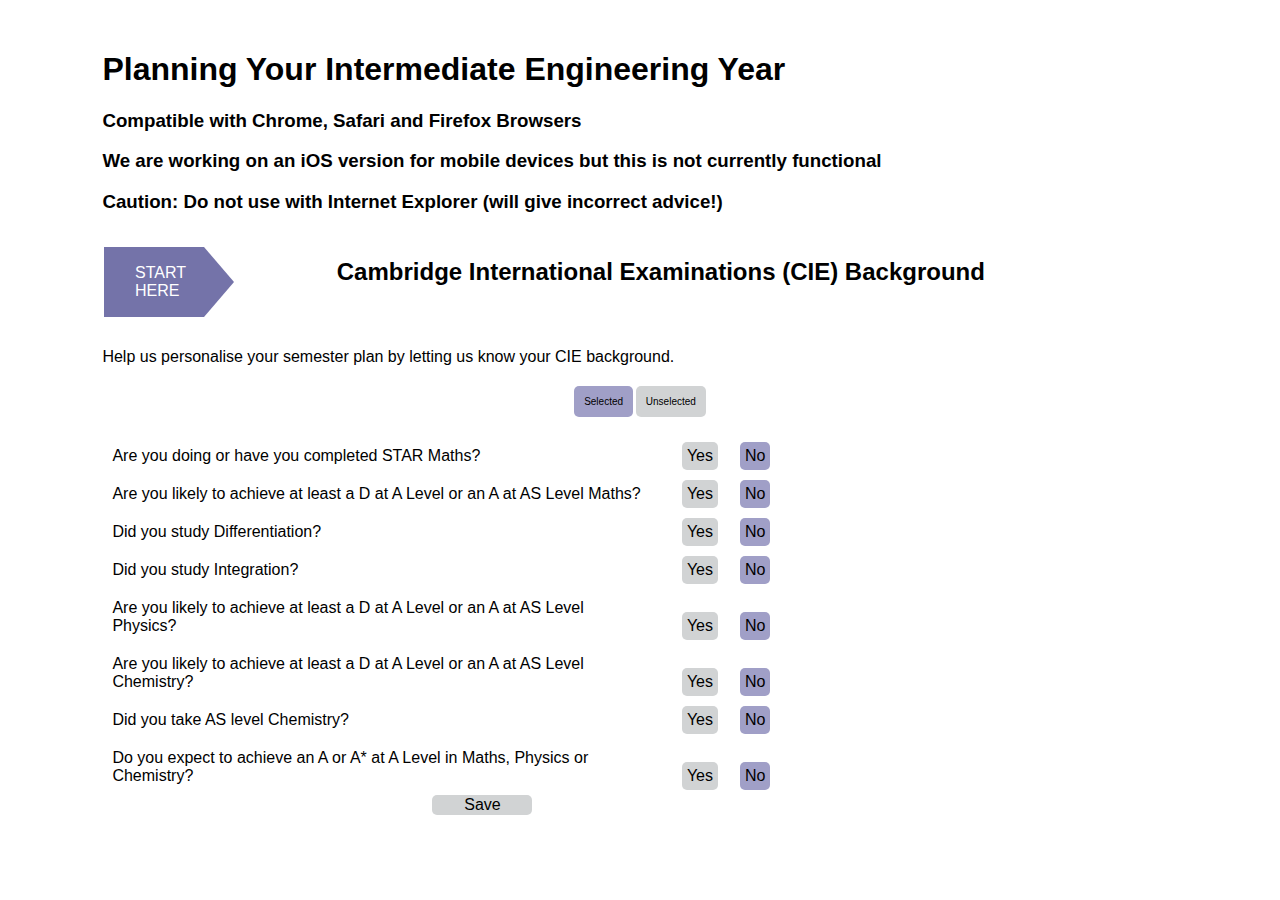
<file: CIE/index.html>
<!--Author: Hayley van Waas, University of Canterbury-->
<!--Date: November 2015-->
<!--Minor Modifications: Conan Fee, University of Canterbury-->
<!--Date: November 2015-->


<!doctype html>
<html lang="en">

    <head>
        <title>Engineering at UC</title>
        <meta charset="utf-8">
        <meta name="viewport" content="width=device-width, user-scalable=no, minimum-scale=1.0, maximum-scale=1.0">
        <!--<link rel="stylesheet" href="css/foundation.min.css">-->
        <script src="js/jquery-2.1.3.min.js"></script>
        <link rel="stylesheet" href="css/normalize.css">
        <link rel="stylesheet" href="css/stylesheet.css">
    </head>

    <body>

        <h1>Planning Your Intermediate Engineering Year</h1>
    	<h3>Compatible with Chrome, Safari and Firefox Browsers</h3>
    	<h3>We are working on an iOS version for mobile devices but this is not currently functional</h3>
        <h3>Caution: Do not use with Internet Explorer (will give incorrect advice!)</h3>

        <section class="background-info">
            <div class="arrow">
                <div class="base"><p>START HERE</p></div><h2>Cambridge International Examinations (CIE) Background</h2>
            </div>

            <p>Help us personalise your semester plan by letting us know your CIE background.</p>

            <div class="ncea-key">
                <label id="ncea-key-selected">Selected</label>
                <label id="ncea-key-unselected">Unselected</label>
            </div>
            <form name="radio-btns" action="" onsubmit="return false;">
                <div class="question">
                    <p class="q-text">
                        Are you doing or have you completed STAR Maths?
                    </p>
                    <input type="radio" name="star-maths" id="star-maths-yes" value=1 />
                    <label for="star-maths-yes">Yes</label>
                    <input type="radio" name="star-maths" id="star-maths-no" value=0 checked />
                    <label for="star-maths-no" class="true">No</label>
                </div>
                <div class="question">
                    <p class="q-text">
                        Are you likely to achieve at least a D at A Level or an A at AS Level Maths?
                    </p>
                    <input type="radio" name="l3-maths" id="l3-maths-yes" value=1 />
                    <label for="l3-maths-yes">Yes</label>
                    <input type="radio" name="l3-maths" id="l3-maths-no" value=0 checked />
                    <label for="l3-maths-no" class="true">No</label>
                </div>
                <div class="question">
                    <p class="q-text">
                        Did you study Differentiation?
                    </p>
                    <input type="radio" name="differentiation" id="differentiation-yes" value=1 />
                    <label for="differentiation-yes">Yes</label>
                    <input type="radio" name="differentiation" id="differentiation-no" value=0 checked />
                    <label for="differentiation-no" class="true">No</label>
                </div>
                <div class="question">
                    <p class="q-text">
                        Did you study Integration?
                    </p>
                    <input type="radio" name="integration" id="integration-yes" value=1 />
                    <label for="integration-yes">Yes</label>
                    <input type="radio" name="integration" id="integration-no" value=0 checked />
                    <label for="integration-no" class="true">No</label>
                </div>
                <div class="question">
                    <p class="q-text">
                        Are you likely to achieve at least a D at A Level or an A at AS Level Physics?
                    </p>
                    <input type="radio" name="l3-physics" id="l3-physics-yes" value=1 />
                    <label for="l3-physics-yes">Yes</label>
                    <input type="radio" name="l3-physics" id="l3-physics-no" value=0 checked />
                    <label for="l3-physics-no" class="true">No</label>
                </div>
                <div class="question">
                    <p class="q-text">
                        Are you likely to achieve at least a D at A Level or an A at AS Level Chemistry?
                    </p>
                    <input type="radio" name="l3-chemistry" id="l3-chemistry-yes" value=1 />
                    <label for="l3-chemistry-yes">Yes</label>
                    <input type="radio" name="l3-chemistry" id="l3-chemistry-no" value=0 checked />
                    <label for="l3-chemistry-no" class="true">No</label>
                </div>
                <div class="question">
                    <p class="q-text">
                        Did you take AS level Chemistry?
                    </p>
                    <input type="radio" name="l2-chemistry" id="l2-chemistry-yes" value=1 />
                    <label for="l2-chemistry-yes">Yes</label>
                    <input type="radio" name="l2-chemistry" id="l2-chemistry-no" value=0 checked />
                    <label for="l2-chemistry-no" class="true">No</label>
                </div>
                <div class="question">
                    <p class="q-text">
                        Do you expect to achieve an A or A* at A Level in Maths, Physics or Chemistry?
                    </p>
                    <input type="radio" name="endorsement" id="endorsement-yes" value=1 />
                    <label for="endorsement-yes">Yes</label>
                    <input type="radio" name="endorsement" id="endorsement-no" value=0 checked />
                    <label for="endorsement-no" class="true">No</label>
                </div>
                <input type="submit" value="Save" class="submit" onclick="adjustRules();" />
            </form>
        </section>


        <section class="sem-planner">

            <div class="arrow">
                <div class="base"><p>Next</p></div>
                <h2>Semester Planner</h2>
            </div>

            <p>Click on the Engineering Disciplines that you are interested in to see possible semester plans for your Intermediate Year in the table below.
            </p>

            <div id="key" class="key">
                <label id="key-selected">Selected</label>
                <label id="key-unselected">Alternative Semester*</label>
                <label id="key-overflow">Too many subjects</label>
                <p>*Some courses are available in multiple semesters. Drag and drop to move the course to an alternative semester.</p>
                <p>To delete a course, click the trashcan at the end of the row. This will also remove any courses that is is a prerequiste for, and any engineering disciplines that required that course. Some courses are required for all engineering disciplines, these courses cannot be deleted.</p>
            </div>

            <div id="tables">

                <div id="left">
                    <!-- checkboxes for each engineering type -->
                    <div id="eng-options" class="eng-options">
                    </div>

                    <!-- TODO should be a section not div? -->
                    <div id="message">
                        <h3>Plan Advice: Any relevant information regarding your semester plan will appear below.</h3>
                        <hr>
                        <div id="semester-elective" class="message-text">
                            <p>
                                If you have selected fewer than four subjects in Semester 1 or Semester 2, you must select courses to fill them. A second science course such as PHYS102, CHEM112 or COSC122 is a good idea to keep a pathway open into a related BSc major. Other popular choices are management or geological sciences but you may take courses from other science, forestry, arts, humanities, health, education or law subjects.
                            </p>
                            <hr>
                        </div>
                        <div id="semester-overflow" class="message-text">
                            <p>
                                WARNING: Consult Student Advisors: Special permission is needed for more than 60 points in a semester
                                <br>Try changing your chosen Discipline Options to reduce constraints
                                <br>Otherwise, you may need at a least a summer semester or a 2 year Intermediate pathway
                                <br>NOTE: ENGR102, EMTH119 and COSC122 are available in the summer, however, ENGR102 must be taken with or after EMTH119, not before it
                            </p>
                            <hr>
                        </div>
                        <div id="summer-overflow" class="message-text">
                            <p>
                                WARNING: Consult Student Advisors: You cannot take more than 30 points in the summer semester. EMTH171 may not be needed in Semester 2, in which case COSC122 can be taken then instead.
                            </p>
                            <hr>
                        </div>
                        <div id="chem112-clash" class="message-text">
                            <p>
                                CHEM111 is available in both semesters, so can be taken in semester 2 as long as you are not taking CHEM112
                            </p>
                            <hr>
                        </div>
                        <div id="endorsement" class="message-text">
                            <p>
                                OPPORTUNITY: Consult Student Advisors. Excellent results in CIE means that you may be eligible for a Modified Intermediate, quaranteed entry to your first choice of engineering discipline, or even Direct Entry to the 1st Professional (2nd) Year of Engineering.
                            </p>
                            <hr>
                        </div>
                        <div id="no-chemistry" class="message-text">
                            <p>
                                Because you did not do Chemistry at least to AS Level, enrolment in Headstart Chemistry during the previous summer is strongly advised.
                            </p>
                            <hr>
                        </div>
                        <div id="chem114-special" class="message-text">
                            <p>
                                CHEM114 NOTE: Consult Student Advisors regarding your need to do Chemistry. Special allowances may apply in 2015/2016 if you have not done Chemistry at high school.
                            </p>
                            <hr>
                        </div>
                        <div id="engr102-order" class="message-text">
                            <p>
                                ENGR102 NOTE: We strongly advise that you plan to take ENGR102 AFTER COMPLETING EMTH118. Permission to take ENGR102 at the same time as EMTH118 will only be given if you achieve an 'A' grade or better in MATH101.
                            </p>
                            <hr>
                        </div>
                    </div>
                </div>

                <div id="subject-table">
                    <div class="header-row">
                        <div class="header-box column-1">Semester 1</div>
                        <div class="header-box column-2">Semester 2</div>
                        <div class="header-box column-3">Summer</div>
                    </div>
                </div>

            </div>


            <div class="arrow">
                <div class="base"><p>Next</p></div>
                <h2>Final Steps</h2>
                    <div id="final-steps">
                        <p><a href="mailto:engdegreeadvice@canterbury.ac.nz">Consult student Advisers</a> if instructed to do so, otherwise you're good to go! Write down or print your semester plan to use when applying for your Intermediate Year at UC.
                        </p>
                    </div>
            </div>

        </section>

        <script src="js/script.js"></script>
        <script src="js/closest.js"></script>

    </body>

</html>
</file>
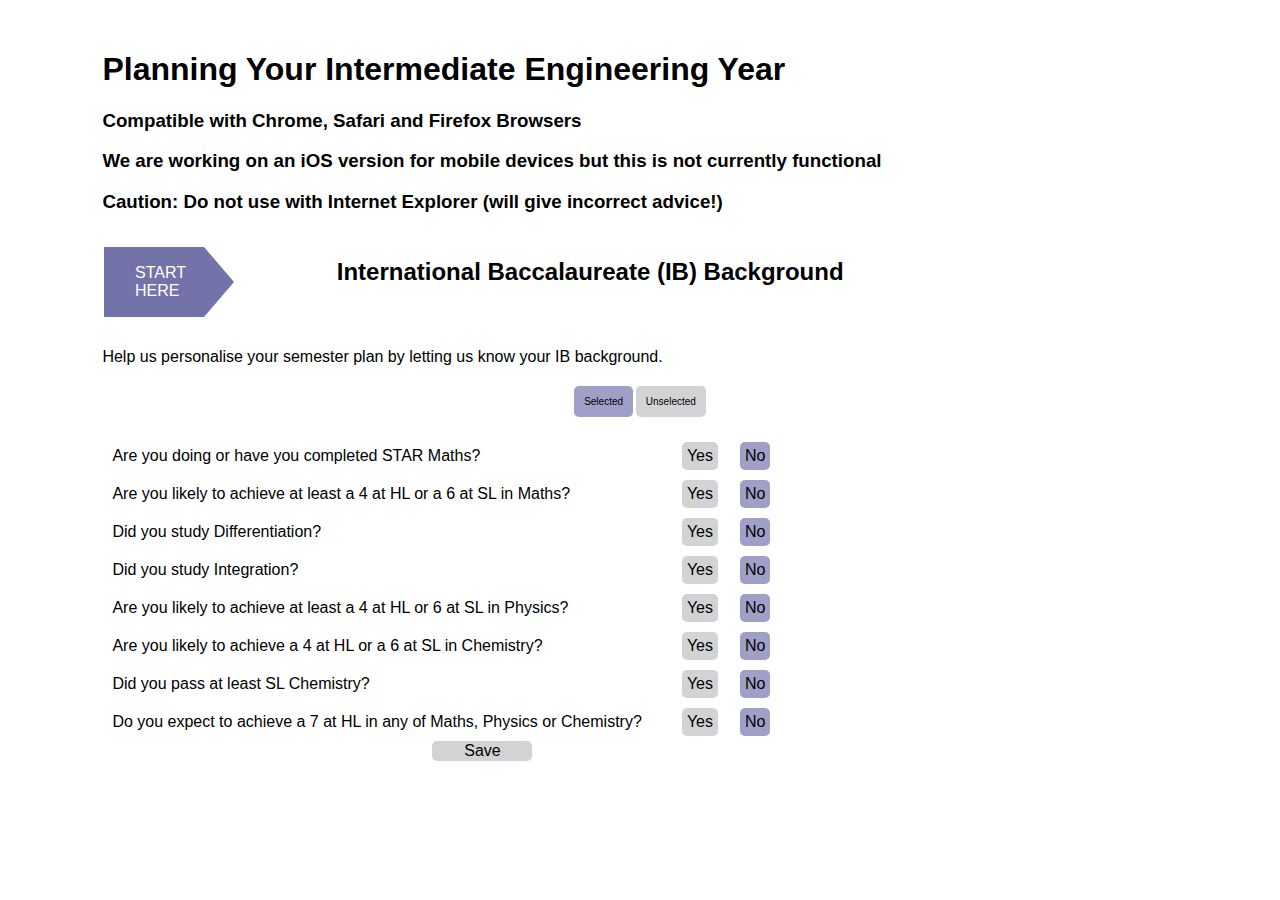
<file: IB/index.html>
<!--Author: Hayley van Waas, University of Canterbury-->
<!--Date: November 2015-->
<!--Minor Modifications: Conan Fee, University of Canterbury-->
<!--Date: November 2015-->


<!doctype html>
<html lang="en">

    <head>
        <title>Engineering at UC</title>
        <meta charset="utf-8">
        <meta name="viewport" content="width=device-width, user-scalable=no, minimum-scale=1.0, maximum-scale=1.0">
        <!--<link rel="stylesheet" href="css/foundation.min.css">-->
        <script src="js/jquery-2.1.3.min.js"></script>
        <link rel="stylesheet" href="css/normalize.css">
        <link rel="stylesheet" href="css/stylesheet.css">
    </head>

    <body>

        <h1>Planning Your Intermediate Engineering Year</h1>
    	<h3>Compatible with Chrome, Safari and Firefox Browsers</h3>
    	<h3>We are working on an iOS version for mobile devices but this is not currently functional</h3>
        <h3>Caution: Do not use with Internet Explorer (will give incorrect advice!)</h3>
    	
        <section class="background-info">
            <div class="arrow">
                <div class="base"><p>START HERE</p></div><h2>International Baccalaureate (IB) Background</h2>
            </div>

            <p>Help us personalise your semester plan by letting us know your IB background.</p>

            <div class="ncea-key">
                <label id="ncea-key-selected">Selected</label>
                <label id="ncea-key-unselected">Unselected</label>
            </div>
            <form name="radio-btns" action="" onsubmit="return false;">
                <div class="question">
                    <p class="q-text">
                        Are you doing or have you completed STAR Maths?
                    </p>
                    <input type="radio" name="star-maths" id="star-maths-yes" value=1 />
                    <label for="star-maths-yes">Yes</label>
                    <input type="radio" name="star-maths" id="star-maths-no" value=0 checked />
                    <label for="star-maths-no" class="true">No</label>
                </div>
                <div class="question">
                    <p class="q-text">
                        Are you likely to achieve at least a 4 at HL or a 6 at SL in Maths?
                    </p>
                    <input type="radio" name="l3-maths" id="l3-maths-yes" value=1 />
                    <label for="l3-maths-yes">Yes</label>
                    <input type="radio" name="l3-maths" id="l3-maths-no" value=0 checked />
                    <label for="l3-maths-no" class="true">No</label>
                </div>
                <div class="question">
                    <p class="q-text">
                        Did you study Differentiation?
                    </p>
                    <input type="radio" name="differentiation" id="differentiation-yes" value=1 />
                    <label for="differentiation-yes">Yes</label>
                    <input type="radio" name="differentiation" id="differentiation-no" value=0 checked />
                    <label for="differentiation-no" class="true">No</label>
                </div>
                <div class="question">
                    <p class="q-text">
                        Did you study Integration?
                    </p>
                    <input type="radio" name="integration" id="integration-yes" value=1 />
                    <label for="integration-yes">Yes</label>
                    <input type="radio" name="integration" id="integration-no" value=0 checked />
                    <label for="integration-no" class="true">No</label>
                </div>
                <div class="question">
                    <p class="q-text">
                        Are you likely to achieve at least a 4 at HL or 6 at SL in Physics?
                    </p>
                    <input type="radio" name="l3-physics" id="l3-physics-yes" value=1 />
                    <label for="l3-physics-yes">Yes</label>
                    <input type="radio" name="l3-physics" id="l3-physics-no" value=0 checked />
                    <label for="l3-physics-no" class="true">No</label>
                </div>
                <div class="question">
                    <p class="q-text">
                        Are you likely to achieve a 4 at HL or a 6 at SL in Chemistry?
                    </p>
                    <input type="radio" name="l3-chemistry" id="l3-chemistry-yes" value=1 />
                    <label for="l3-chemistry-yes">Yes</label>
                    <input type="radio" name="l3-chemistry" id="l3-chemistry-no" value=0 checked />
                    <label for="l3-chemistry-no" class="true">No</label>
                </div>
                <div class="question">
                    <p class="q-text">
                        Did you pass at least SL Chemistry?
                    </p>
                    <input type="radio" name="l2-chemistry" id="l2-chemistry-yes" value=1 />
                    <label for="l2-chemistry-yes">Yes</label>
                    <input type="radio" name="l2-chemistry" id="l2-chemistry-no" value=0 checked />
                    <label for="l2-chemistry-no" class="true">No</label>
                </div>
                <div class="question">
                    <p class="q-text">
                        Do you expect to achieve a 7 at HL in any of Maths, Physics or Chemistry?
                    </p>
                    <input type="radio" name="endorsement" id="endorsement-yes" value=1 />
                    <label for="endorsement-yes">Yes</label>
                    <input type="radio" name="endorsement" id="endorsement-no" value=0 checked />
                    <label for="endorsement-no" class="true">No</label>
                </div>
                <input type="submit" value="Save" class="submit" onclick="adjustRules();" />
            </form>
        </section>


        <section class="sem-planner">

            <div class="arrow">
                <div class="base"><p>Next</p></div>
                <h2>Semester Planner</h2>
            </div>

            <p>Click on the Engineering Disciplines that you are interested in to see possible semester plans for your Intermediate Year in the table below.
            </p>

            <div id="key" class="key">
                <label id="key-selected">Selected</label>
                <label id="key-unselected">Alternative Semester*</label>
                <label id="key-overflow">Too many subjects</label>
                <p>*Some courses are available in multiple semesters. Drag and drop to move the course to an alternative semester.</p>
                <p>To delete a course, click the trashcan at the end of the row. This will also remove any courses that is is a prerequiste for, and any engineering disciplines that required that course. Some courses are required for all engineering disciplines, these courses cannot be deleted.</p>
            </div>

            <div id="tables">

                <div id="left">
                    <!-- checkboxes for each engineering type -->
                    <div id="eng-options" class="eng-options">
                    </div>

                    <!-- TODO should be a section not div? -->
                    <div id="message">
                        <h3>Plan Advice: Any relevant information regarding your semester plan will appear below.</h3>
                        <hr>
                        <div id="semester-elective" class="message-text">
                            <p>
                                If you have selected fewer than four subjects in Semester 1 or Semester 2, you must select courses to fill them. A second science course such as PHYS102, CHEM112 or COSC122 is a good idea to keep a pathway open into a related BSc major. Other popular choices are management or geological sciences but you may take courses from other science, forestry, arts, humanities, health, education or law subjects.
                            </p>
                            <hr>
                        </div>
                        <div id="semester-overflow" class="message-text">
                            <p>
                                WARNING: Consult Student Advisors: Special permission is needed for more than 60 points in a semester
                                <br>Try changing your chosen Discipline Options to reduce constraints
                                <br>Otherwise, you may need at a least a summer semester or a 2 year Intermediate pathway
                                <br>NOTE: ENGR102, EMTH119 and COSC122 are available in the summer, however, ENGR102 must be taken with or after EMTH119, not before it
                            </p>
                            <hr>
                        </div>
                        <div id="summer-overflow" class="message-text">
                            <p>
                                WARNING: Consult Student Advisors: You cannot take more than 30 points in the summer semester. EMTH171 may not be needed in Semester 2, in which case COSC122 can be taken then instead.
                            </p>
                            <hr>
                        </div>
                        <div id="chem112-clash" class="message-text">
                            <p>
                                CHEM111 is available in both semesters, so can be taken in semester 2 as long as you are not taking CHEM112
                            </p>
                            <hr>
                        </div>
                        <div id="endorsement" class="message-text">
                            <p>
                                OPPORTUNITY: Consult Student Advisors. Excellent results in IB means that you may be eligible for a Modified Intermediate, quaranteed entry to your first choice of engineering discipline, or even Direct Entry to the 1st Professional (2nd) Year of Engineering.
                            </p>
                            <hr>
                        </div>
                        <div id="no-chemistry" class="message-text">
                            <p>
                                Because you did not do Chemistry at SL, enrolment in Headstart Chemistry during the previous summer is strongly advised.
                            </p>
                            <hr>
                        </div>
                        <div id="chem114-special" class="message-text">
                            <p>
                                CHEM114 NOTE: Consult Student Advisors regarding your need to do Chemistry. Special allowances may apply in 2015/2016 if you have not done Chemistry at high school.
                            </p>
                            <hr>
                        </div>
                    </div>
                </div>

                <div id="subject-table">
                    <div class="header-row">
                        <div class="header-box column-1">Semester 1</div>
                        <div class="header-box column-2">Semester 2</div>
                        <div class="header-box column-3">Summer</div>
                    </div>
                </div>

            </div>


            <div class="arrow">
                <div class="base"><p>Next</p></div>
                <h2>Final Steps</h2>
                    <div id="final-steps">
                        <p><a href="mailto:engdegreeadvice@canterbury.ac.nz">Consult student Advisers</a> if instructed to do so, otherwise you're good to go! Write down or print your semester plan to use when applying for your Intermediate Year at UC.
                        </p>
                    </div>
            </div>

        </section>

        <script src="js/script.js"></script>
        <script src="js/closest.js"></script>

    </body>

</html>
</file>
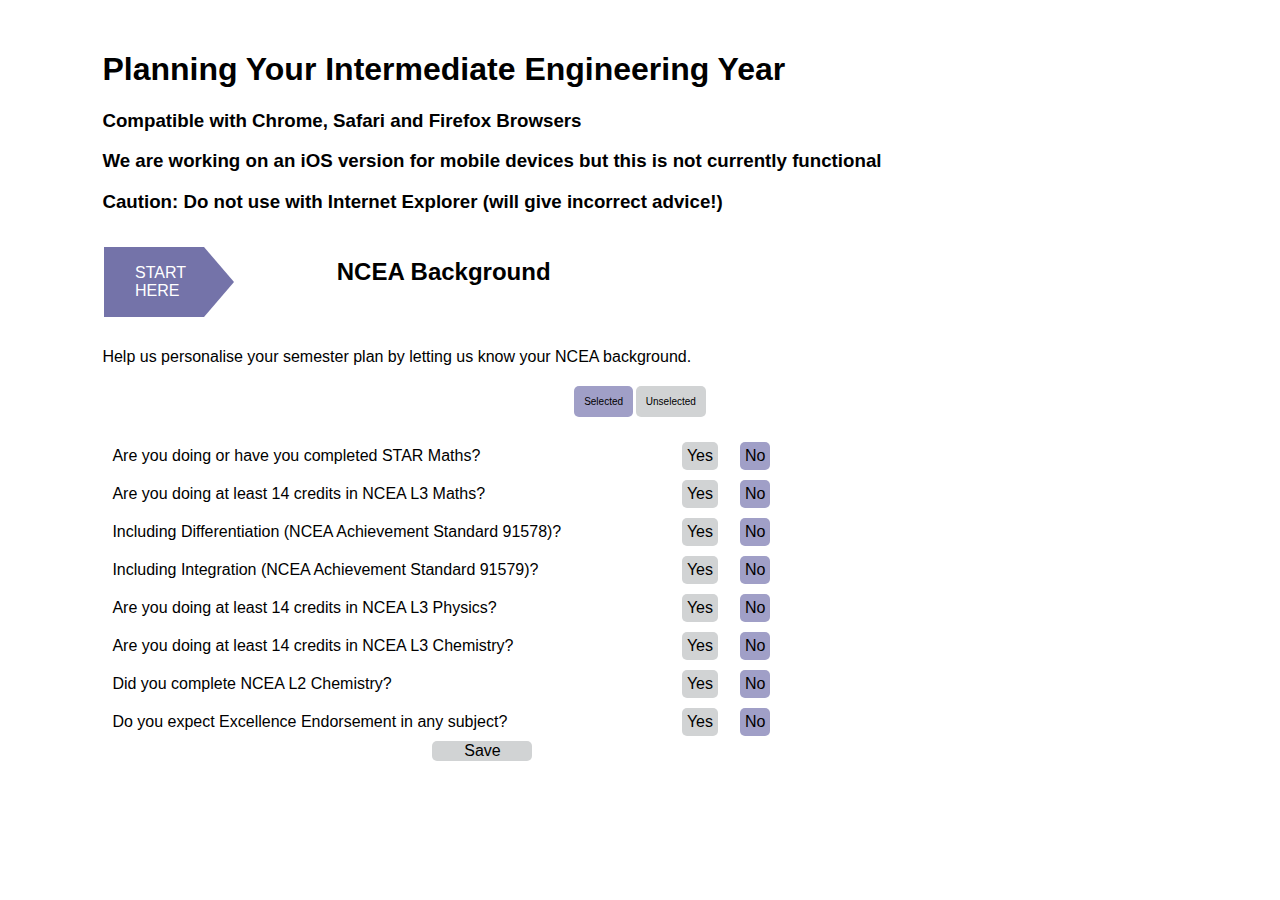
<file: NCEA/index.html>
<!--Author: Hayley van Waas, University of Canterbury-->
<!--Date: November 2015-->
<!--Minor Modifications: Conan Fee, University of Canterbury-->
<!--Date: November 2015-->


<!doctype html>
<html lang="en">

    <head>
        <title>Engineering at UC</title>
        <meta charset="utf-8">
        <meta name="viewport" content="width=device-width, user-scalable=no, minimum-scale=1.0, maximum-scale=1.0">
        <!--<link rel="stylesheet" href="css/foundation.min.css">-->
        <script src="js/jquery-2.1.3.min.js"></script>
        <link rel="stylesheet" href="css/normalize.css">
        <link rel="stylesheet" href="css/stylesheet.css">
    </head>

    <body>

        <h1>Planning Your Intermediate Engineering Year</h1>
    	<h3>Compatible with Chrome, Safari and Firefox Browsers</h3>
    	<h3>We are working on an iOS version for mobile devices but this is not currently functional</h3>
        <h3>Caution: Do not use with Internet Explorer (will give incorrect advice!)</h3>

        <section class="background-info">
            <div class="arrow">
                <div class="base"><p>START HERE</p></div><h2>NCEA Background</h2>
            </div>

            <p>Help us personalise your semester plan by letting us know your NCEA background.</p>

            <div class="ncea-key">
                <label id="ncea-key-selected">Selected</label>
                <label id="ncea-key-unselected">Unselected</label>
            </div>
            <form name="radio-btns" action="" onsubmit="return false;">
                <div class="question">
                    <p class="q-text">
                        Are you doing or have you completed STAR Maths?
                    </p>
                    <input type="radio" name="star-maths" id="star-maths-yes" value=1 />
                    <label for="star-maths-yes">Yes</label>
                    <input type="radio" name="star-maths" id="star-maths-no" value=0 checked />
                    <label for="star-maths-no" class="true">No</label>
                </div>
                <div class="question">
                    <p class="q-text">
                        Are you doing at least 14 credits in NCEA L3 Maths?
                    </p>
                    <input type="radio" name="l3-maths" id="l3-maths-yes" value=1 />
                    <label for="l3-maths-yes">Yes</label>
                    <input type="radio" name="l3-maths" id="l3-maths-no" value=0 checked />
                    <label for="l3-maths-no" class="true">No</label>
                </div>
                <div class="question">
                    <p class="q-text">
                        Including Differentiation (NCEA Achievement Standard 91578)?
                    </p>
                    <input type="radio" name="differentiation" id="differentiation-yes" value=1 />
                    <label for="differentiation-yes">Yes</label>
                    <input type="radio" name="differentiation" id="differentiation-no" value=0 checked />
                    <label for="differentiation-no" class="true">No</label>
                </div>
                <div class="question">
                    <p class="q-text">
                        Including Integration (NCEA Achievement Standard 91579)?
                    </p>
                    <input type="radio" name="integration" id="integration-yes" value=1 />
                    <label for="integration-yes">Yes</label>
                    <input type="radio" name="integration" id="integration-no" value=0 checked />
                    <label for="integration-no" class="true">No</label>
                </div>
                <div class="question">
                    <p class="q-text">
                        Are you doing at least 14 credits in NCEA L3 Physics?
                    </p>
                    <input type="radio" name="l3-physics" id="l3-physics-yes" value=1 />
                    <label for="l3-physics-yes">Yes</label>
                    <input type="radio" name="l3-physics" id="l3-physics-no" value=0 checked />
                    <label for="l3-physics-no" class="true">No</label>
                </div>
                <div class="question">
                    <p class="q-text">
                        Are you doing at least 14 credits in NCEA L3 Chemistry?
                    </p>
                    <input type="radio" name="l3-chemistry" id="l3-chemistry-yes" value=1 />
                    <label for="l3-chemistry-yes">Yes</label>
                    <input type="radio" name="l3-chemistry" id="l3-chemistry-no" value=0 checked />
                    <label for="l3-chemistry-no" class="true">No</label>
                </div>
                <div class="question">
                    <p class="q-text">
                        Did you complete NCEA L2 Chemistry?
                    </p>
                    <input type="radio" name="l2-chemistry" id="l2-chemistry-yes" value=1 />
                    <label for="l2-chemistry-yes">Yes</label>
                    <input type="radio" name="l2-chemistry" id="l2-chemistry-no" value=0 checked />
                    <label for="l2-chemistry-no" class="true">No</label>
                </div>
                <div class="question">
                    <p class="q-text">
                        Do you expect Excellence Endorsement in any subject?
                    </p>
                    <input type="radio" name="endorsement" id="endorsement-yes" value=1 />
                    <label for="endorsement-yes">Yes</label>
                    <input type="radio" name="endorsement" id="endorsement-no" value=0 checked />
                    <label for="endorsement-no" class="true">No</label>
                </div>
                <input type="submit" value="Save" class="submit" onclick="adjustRules();" />
            </form>
        </section>


        <section class="sem-planner">

            <div class="arrow">
                <div class="base"><p>Next</p></div>
                <h2>Semester Planner</h2>
            </div>

            <p>Click on the Engineering Disciplines that you are interested in to see possible semester plans for your Intermediate Year in the table below.
            </p>

            <div id="key" class="key">
                <label id="key-selected">Selected</label>
                <label id="key-unselected">Alternative Semester*</label>
                <label id="key-overflow">Too many subjects</label>
                <p>*Some courses are available in multiple semesters. Drag and drop to move the course to an alternative semester.</p>
                <p>To delete a course, click the trashcan at the end of the row. This will also remove any courses that is is a prerequiste for, and any engineering disciplines that required that course. Some courses are required for all engineering disciplines, these courses cannot be deleted.</p>
            </div>

            <div id="tables">

                <div id="left">
                    <!-- checkboxes for each engineering type -->
                    <div id="eng-options" class="eng-options">
                    </div>

                    <!-- TODO should be a section not div? -->
                    <div id="message">
                        <h3>Plan Advice: Any relevant information regarding your semester plan will appear below.</h3>
                        <hr>
                        <div id="semester-elective" class="message-text">
                            <p>
                                If you have selected fewer than four subjects in Semester 1 or Semester 2, you must select courses to fill them. A second science course such as PHYS102, CHEM112 or COSC122 is a good idea to keep a pathway open into a related BSc major. Other popular choices are management or geological sciences but you may take courses from other science, forestry, arts, humanities, health, education or law subjects.
                            </p>
                            <hr>
                        </div>
                        <div id="semester-overflow" class="message-text">
                            <p>
                                WARNING: Consult Student Advisors: Special permission is needed for more than 60 points in a semester
                                <br>Try changing your chosen Discipline Options to reduce constraints
                                <br>Otherwise, you may need at a least a summer semester or a 2 year Intermediate pathway
                                <br>NOTE: ENGR102, EMTH119 and COSC122 are available in the summer, however, ENGR102 must be taken with or after EMTH119, not before it
                            </p>
                            <hr>
                        </div>
                        <div id="summer-overflow" class="message-text">
                            <p>
                                WARNING: Consult Student Advisors: You cannot take more than 30 points in the summer semester. EMTH171 may not be needed in Semester 2, in which case COSC122 can be taken then instead.
                            </p>
                            <hr>
                        </div>
                        <div id="chem112-clash" class="message-text">
                            <p>
                                CHEM111 is available in both semesters, so can be taken in semester 2 as long as you are not taking CHEM112
                            </p>
                            <hr>
                        </div>
                        <div id="endorsement" class="message-text">
                            <p>
                                OPPORTUNITY: Consult Student Advisors. Excellence endorsement in NCEA means that you may be eligible for a Modified Intermediate, quaranteed entry to your first choice of engineering discipline, or even Direct Entry to the 1st Professional (2nd) `Year of Engineering.
                            </p>
                            <hr>
                        </div>
                        <div id="no-chemistry" class="message-text">
                            <p>
                                Because you did not do Chemistry at Level 2, enrolment in Headstart Chemistry during the previous summer is strongly advised.
                            </p>
                            <hr>
                        </div>
                        <div id="chem114-special" class="message-text">
                            <p>
                                CHEM114 NOTE: Consult Student Advisors regarding your need to do Chemistry. Special allowances may apply in 2015/2016 if you have not done Chemistry at high school.
                            </p>
                            <hr>
                        </div>
                    </div>
                </div>

                <div id="subject-table">
                    <div class="header-row">
                        <div class="header-box column-1">Semester 1</div>
                        <div class="header-box column-2">Semester 2</div>
                        <div class="header-box column-3">Summer</div>
                    </div>
                </div>

            </div>


            <div class="arrow">
                <div class="base"><p>Next</p></div>
                <h2>Final Steps</h2>
                    <div id="final-steps">
                        <p><a href="mailto:engdegreeadvice@canterbury.ac.nz">Consult Student Advisors</a> if instructed to do so, otherwise you're good to go! Write down or print your semester plan to use when applying for your Intermediate Year at UC.
                        </p>
                    </div>
            </div>
            
        </section>

        <script src="js/script.js"></script>
        <script src="js/closest.js"></script>

    </body>

</html>
</file>
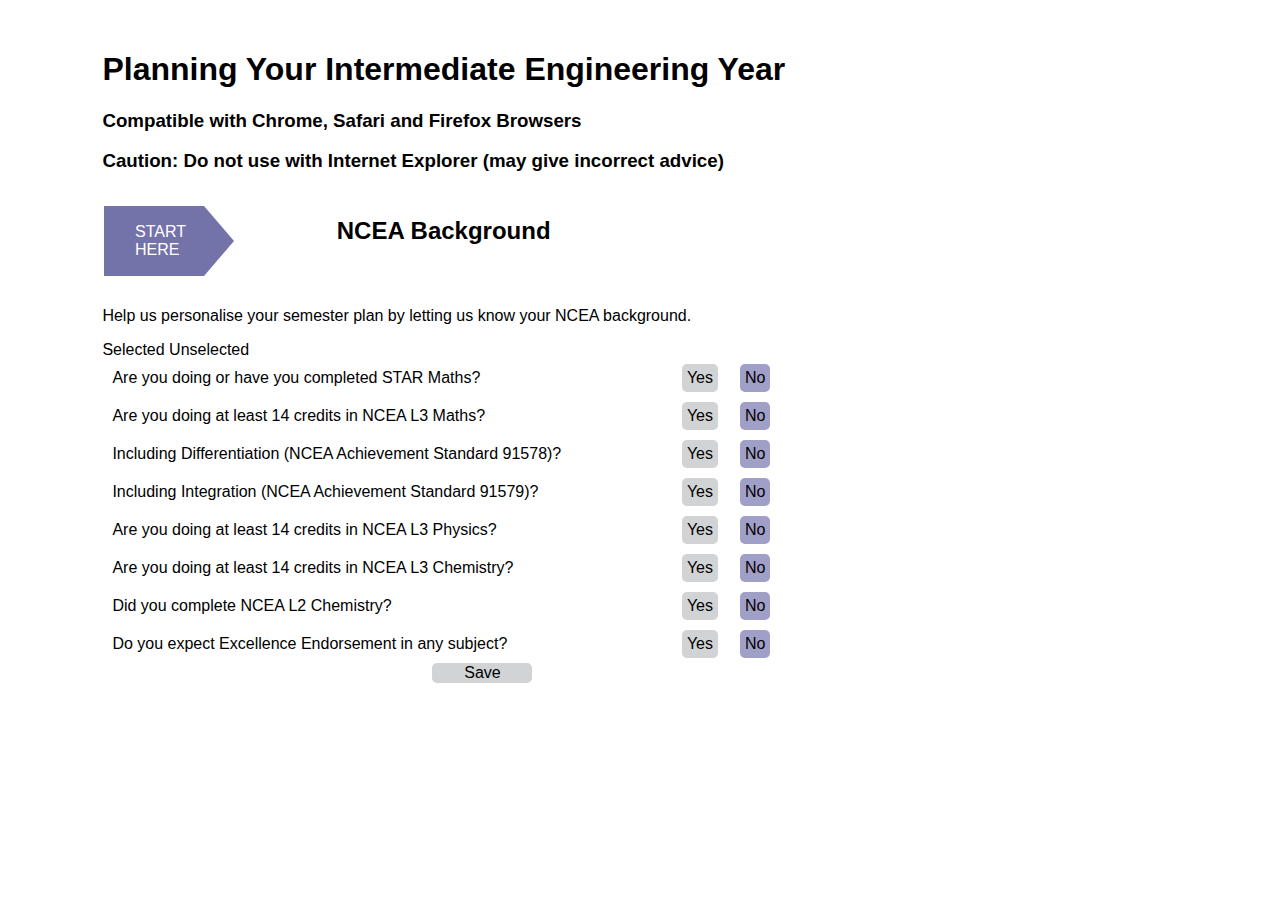
<file: index (mail).html>
<!--Author: Hayley van Waas, University of Canterbury-->
<!--Date: November 2015-->
<!--Minor Modifications: Conan Fee, University of Canterbury-->
<!--Date: November 2015-->


<!doctype html>
<html lang="en">

    <head>
        <title>Engineering at UC</title>
        <meta charset="utf-8">
        <meta name="viewport" content="width=device-width, user-scalable=no, minimum-scale=1.0, maximum-scale=1.0">
        <!--<link rel="stylesheet" href="css/foundation.min.css">-->
        <script src="js/jquery-2.1.3.min.js"></script>
        <link rel="stylesheet" href="css/normalize.css">
        <link rel="stylesheet" href="css/stylesheet.css">
    </head>

    <body>

        <h1>Planning Your Intermediate Engineering Year</h1>
    	<h3>Compatible with Chrome, Safari and Firefox Browsers</h3>
    	<h3>Caution: Do not use with Internet Explorer (may give incorrect advice)</h3>

        <section class="background-info">
            <div class="arrow">
                <div class="base"><p>START HERE</p></div><h2>NCEA Background</h2>
            </div>

            <p>Help us personalise your semester plan by letting us know your NCEA background.</p>

            <div class="ncea-key">
                <label id="ncea-key-selected">Selected</label>
                <label id="ncea-key-unselected">Unselected</label>
            </div>
            <form name="radio-btns" action="" onsubmit="return false;">
                <div class="question">
                    <p class="q-text">
                        Are you doing or have you completed STAR Maths?
                    </p>
                    <input type="radio" name="star-maths" id="star-maths-yes" value=1 />
                    <label for="star-maths-yes">Yes</label>
                    <input type="radio" name="star-maths" id="star-maths-no" value=0 checked />
                    <label for="star-maths-no" class="true">No</label>
                </div>
                <div class="question">
                    <p class="q-text">
                        Are you doing at least 14 credits in NCEA L3 Maths?
                    </p>
                    <input type="radio" name="l3-maths" id="l3-maths-yes" value=1 />
                    <label for="l3-maths-yes">Yes</label>
                    <input type="radio" name="l3-maths" id="l3-maths-no" value=0 checked />
                    <label for="l3-maths-no" class="true">No</label>
                </div>
                <div class="question">
                    <p class="q-text">
                        Including Differentiation (NCEA Achievement Standard 91578)?
                    </p>
                    <input type="radio" name="differentiation" id="differentiation-yes" value=1 />
                    <label for="differentiation-yes">Yes</label>
                    <input type="radio" name="differentiation" id="differentiation-no" value=0 checked />
                    <label for="differentiation-no" class="true">No</label>
                </div>
                <div class="question">
                    <p class="q-text">
                        Including Integration (NCEA Achievement Standard 91579)?
                    </p>
                    <input type="radio" name="integration" id="integration-yes" value=1 />
                    <label for="integration-yes">Yes</label>
                    <input type="radio" name="integration" id="integration-no" value=0 checked />
                    <label for="integration-no" class="true">No</label>
                </div>
                <div class="question">
                    <p class="q-text">
                        Are you doing at least 14 credits in NCEA L3 Physics?
                    </p>
                    <input type="radio" name="l3-physics" id="l3-physics-yes" value=1 />
                    <label for="l3-physics-yes">Yes</label>
                    <input type="radio" name="l3-physics" id="l3-physics-no" value=0 checked />
                    <label for="l3-physics-no" class="true">No</label>
                </div>
                <div class="question">
                    <p class="q-text">
                        Are you doing at least 14 credits in NCEA L3 Chemistry?
                    </p>
                    <input type="radio" name="l3-chemistry" id="l3-chemistry-yes" value=1 />
                    <label for="l3-chemistry-yes">Yes</label>
                    <input type="radio" name="l3-chemistry" id="l3-chemistry-no" value=0 checked />
                    <label for="l3-chemistry-no" class="true">No</label>
                </div>
                <div class="question">
                    <p class="q-text">
                        Did you complete NCEA L2 Chemistry?
                    </p>
                    <input type="radio" name="l2-chemistry" id="l2-chemistry-yes" value=1 />
                    <label for="l2-chemistry-yes">Yes</label>
                    <input type="radio" name="l2-chemistry" id="l2-chemistry-no" value=0 checked />
                    <label for="l2-chemistry-no" class="true">No</label>
                </div>
                <div class="question">
                    <p class="q-text">
                        Do you expect Excellence Endorsement in any subject?
                    </p>
                    <input type="radio" name="endorsement" id="endorsement-yes" value=1 />
                    <label for="endorsement-yes">Yes</label>
                    <input type="radio" name="endorsement" id="endorsement-no" value=0 checked />
                    <label for="endorsement-no" class="true">No</label>
                </div>
                <input type="submit" value="Save" class="submit" onclick="adjustRules();" />
            </form>
        </section>


        <section class="sem-planner">

            <div class="arrow">
                <div class="base"><p>Next</p></div>
                <h2>Semester Planner</h2>
            </div>

            <p>Click on the Engineering Disciplines that you are interested in to see possible semester plans for your Intermediate Year in the table below.
            </p>

            <div id="key" class="key">
                <label id="key-selected">Selected</label>
                <label id="key-unselected">Alternative Semester*</label>
                <label id="key-overflow">Too many subjects</label>
                <p>*Some courses are available in multiple semesters. Drag and drop to move the course to an alternative semester.</p>
                <p>To delete a course, click the trashcan at the end of the row. This will also remove any courses that is is a prerequiste for, and any engineering disciplines that required that course. Some courses are required for all engineering disciplines, these courses cannot be deleted.</p>
            </div>

            <div id="tables">

                <div id="left">
                    <!-- checkboxes for each engineering type -->
                    <div id="eng-options" class="eng-options">
                    </div>

                    <!-- TODO should be a section not div? -->
                    <div id="message">
                        <h3>Plan Advice: Any relevant information regarding your semester plan will appear below.</h3>
                        <hr>
                        <div id="semester-elective" class="message-text">
                            <p>
                                If you have selected fewer than four subjects in Semester 1 or Semester 2, you must select courses to fill them. A second science course such as PHYS102, CHEM112 or COSC122 is a good idea to keep a pathway open into a related BSc major. Other popular choices are management or geological sciences but you may take courses from other science, forestry, arts, humanities, health, education or law subjects.
                            </p>
                            <hr>
                        </div>
                        <div id="semester-overflow" class="message-text">
                            <p>
                                WARNING: Consult Student Advisors: Special permission is needed for more than 60 points in a semester
                                <br>Try changing your chosen Discipline Options to reduce constraints
                                <br>Otherwise, you may need at a least a summer semester or a 2 year Intermediate pathway
                                <br>NOTE: ENGR102, EMTH119 and COSC122 are available in the summer, however, ENGR102 must be taken with or after EMTH119, not before it
                            </p>
                            <hr>
                        </div>
                        <div id="summer-overflow" class="message-text">
                            <p>
                                WARNING: Consult Student Advisors: You cannot take more than 30 points in the summer semester. EMTH171 may not be needed in Semester 2, in which case COSC122 can be taken then instead.
                            </p>
                            <hr>
                        </div>
                        <div id="chem112-clash" class="message-text">
                            <p>
                                CHEM111 is available in both semesters, so can be taken in semester 2 as long as you are not taking CHEM112
                            </p>
                            <hr>
                        </div>
                        <div id="endorsement" class="message-text">
                            <p>
                                OPPORTUNITY: Consult Student Advisors. Excellence endorsement in NCEA means that you may be eligible for a Modified Intermediate, quaranteed entry to your first choice of engineering discipline, or even Direct Entry to the 1st Professional Year of Engineering.
                            </p>
                            <hr>
                        </div>
                        <div id="no-chemistry" class="message-text">
                            <p>
                                Because you did not do Chemistry at Level 2, enrolment in Headstart Chemistry during the previous summer is strongly advised.
                            </p>
                            <hr>
                        </div>
                        <div id="chem114-special" class="message-text">
                            <p>
                                CHEM114 NOTE: Consult Student Advisors regarding your need to do Chemistry. Special allowances may apply in 2015/2016 if you have not done Chemistry at high school.
                            </p>
                            <hr>
                        </div>
                    </div>
                </div>

                <div id="subject-table">
                    <div class="header-row">
                        <div class="header-box column-1">Semester 1</div>
                        <div class="header-box column-2">Semester 2</div>
                        <div class="header-box column-3">Summer</div>
                    </div>
                </div>

            </div>


            <div class="arrow">
                <div class="base"><p>Next</p></div>
                <h2>Final Steps</h2>
                    <div id="final-steps">
                        <p><a href="mailto:conan.fee@canterbury.ac.nz?subject=testing out mailto&body=Just testing"+endorsement+>Consult Conan Fee</a> if instructed to do so, otherwise you're good to go! Write down or print your semester plan to use when applying for your Intermediate Year at UC.
                        </p>
                    </div>
            </div>
            
            <a href="#" onclick="javascript:window.location='mailto:conan.fee@canterbury.ac.nz?subject=checking this out&body='+endorsement">Email</a>

        </section>

        <script src="js/script.js"></script>
        <script src="js/closest.js"></script>

    </body>

</html>
</file>
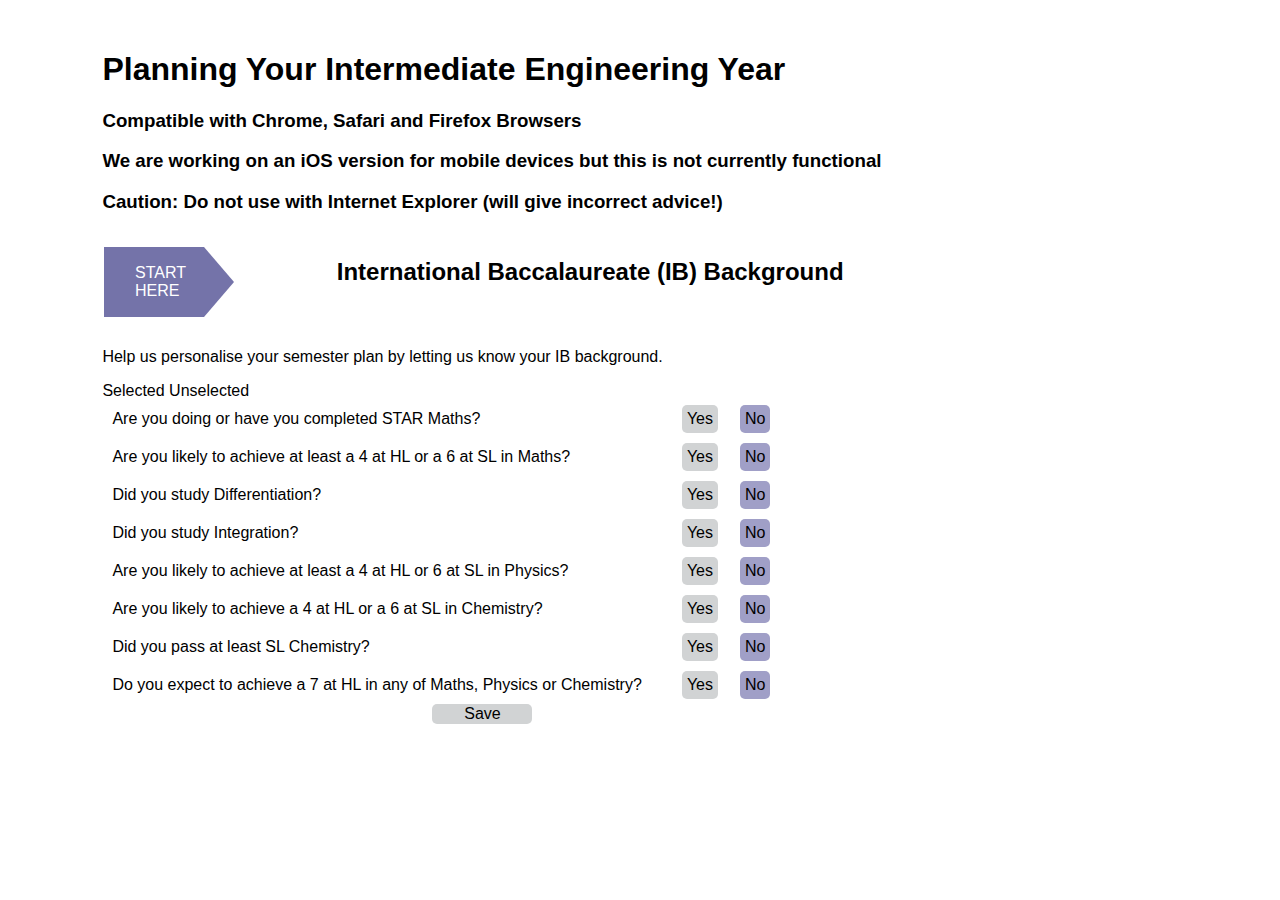
<file: index IB.html>
<!--Author: Hayley van Waas, University of Canterbury-->
<!--Date: November 2015-->
<!--Minor Modifications: Conan Fee, University of Canterbury-->
<!--Date: November 2015-->

<!--Updated Jan 2016, Hayley van Waas-->


<!doctype html>
<html lang="en">

    <head>
        <title>Engineering at UC</title>
        <meta charset="utf-8">
        <meta name="viewport" content="width=device-width, user-scalable=no, minimum-scale=1.0, maximum-scale=1.0">
        <!--<link rel="stylesheet" href="css/foundation.min.css">-->
        <script src="js/jquery-2.1.3.min.js"></script>
        <link rel="stylesheet" href="css/normalize.css">
        <link rel="stylesheet" href="css/stylesheet.css">
    </head>

    <body>

        <h1>Planning Your Intermediate Engineering Year</h1>
        <h3>Compatible with Chrome, Safari and Firefox Browsers</h3>
        <h3>We are working on an iOS version for mobile devices but this is not currently functional</h3>
        <h3>Caution: Do not use with Internet Explorer (will give incorrect advice!)</h3>

         <section class="background-info">
            <div class="arrow">
                <div class="base"><p>START HERE</p></div><h2 id="background">International Baccalaureate (IB) Background</h2>
            </div>

            <p>Help us personalise your semester plan by letting us know your IB background.</p>

            <div class="background-key">
                <label id="background-key-selected">Selected</label>
                <label id="background-key-unselected">Unselected</label>
            </div>
            <form name="radio-btns" action="" onsubmit="return false;">
                <div class="question" id="q-star-maths">
                    <p class="q-text">
                        Are you doing or have you completed STAR Maths?
                    </p>
                    <input type="radio" name="star-maths" id="star-maths-yes" value=1 />
                    <label for="star-maths-yes">Yes</label>
                    <input type="radio" name="star-maths" id="star-maths-no" value=0 checked />
                    <label for="star-maths-no" class="true">No</label>
                </div>
                <div class="question" id="q-l3-maths">
                    <p class="q-text">
                        Are you likely to achieve at least a 4 at HL or a 6 at SL in Maths?
                    </p>
                    <input type="radio" name="l3-maths" id="l3-maths-yes" value=1 />
                    <label for="l3-maths-yes">Yes</label>
                    <input type="radio" name="l3-maths" id="l3-maths-no" value=0 checked />
                    <label for="l3-maths-no" class="true">No</label>
                </div>
                <div class="question" id="q-differentiation">
                    <p class="q-text">
                        Did you study Differentiation?
                    </p>
                    <input type="radio" name="differentiation" id="differentiation-yes" value=1 />
                    <label for="differentiation-yes">Yes</label>
                    <input type="radio" name="differentiation" id="differentiation-no" value=0 checked />
                    <label for="differentiation-no" class="true">No</label>
                </div>
                <div class="question" id="q-integration">
                    <p class="q-text">
                        Did you study Integration?
                    </p>
                    <input type="radio" name="integration" id="integration-yes" value=1 />
                    <label for="integration-yes">Yes</label>
                    <input type="radio" name="integration" id="integration-no" value=0 checked />
                    <label for="integration-no" class="true">No</label>
                </div>
                <div class="question" id="q-l3-physics">
                    <p class="q-text">
                        Are you likely to achieve at least a 4 at HL or 6 at SL in Physics?
                    </p>
                    <input type="radio" name="l3-physics" id="l3-physics-yes" value=1 />
                    <label for="l3-physics-yes">Yes</label>
                    <input type="radio" name="l3-physics" id="l3-physics-no" value=0 checked />
                    <label for="l3-physics-no" class="true">No</label>
                </div>
                <div class="question" id="q-l3-chemistry">
                    <p class="q-text">
                        Are you likely to achieve a 4 at HL or a 6 at SL in Chemistry?
                    </p>
                    <input type="radio" name="l3-chemistry" id="l3-chemistry-yes" value=1 />
                    <label for="l3-chemistry-yes">Yes</label>
                    <input type="radio" name="l3-chemistry" id="l3-chemistry-no" value=0 checked />
                    <label for="l3-chemistry-no" class="true">No</label>
                </div>
                <div class="question" id="q-l2-chemistry">
                    <p class="q-text">
                        Did you pass at least SL Chemistry?
                    </p>
                    <input type="radio" name="l2-chemistry" id="l2-chemistry-yes" value=1 />
                    <label for="l2-chemistry-yes">Yes</label>
                    <input type="radio" name="l2-chemistry" id="l2-chemistry-no" value=0 checked />
                    <label for="l2-chemistry-no" class="true">No</label>
                </div>
                <div class="question" id="q-endorsement">
                    <p class="q-text">
                        Do you expect to achieve a 7 at HL in any of Maths, Physics or Chemistry?
                    </p>
                    <input type="radio" name="endorsement" id="endorsement-yes" value=1 />
                    <label for="endorsement-yes">Yes</label>
                    <input type="radio" name="endorsement" id="endorsement-no" value=0 checked />
                    <label for="endorsement-no" class="true">No</label>
                </div>
                <input type="submit" value="Save" class="submit" onclick="adjustRules();" />
            </form>
        </section>





        <section class="sem-planner">

            <div class="arrow">
                <div class="base"><p>Next</p></div>
                <h2>Semester Planner</h2>
            </div>

            <p>Click on the Engineering Disciplines that you are interested in to see possible semester plans for your Intermediate Year in the table below.
            </p>

            <div id="key" class="key">
                <label id="key-selected">Selected</label>
                <label id="key-unselected">Alternative Semester*</label>
                <label id="key-overflow">Too many subjects</label>
                <p>*Some courses are available in multiple semesters. Drag and drop to move the course to an alternative semester.</p>
                <p>To delete a course, click the trashcan at the end of the row. This will also remove any courses that it is a prerequiste for, and any engineering disciplines that required that course. Some courses are required for all engineering disciplines, these courses cannot be deleted.</p>
            </div>

            <div id="tables">

                <div id="left">
                    <!-- checkboxes for each engineering type -->
                    <div id="eng-options" class="eng-options">
                    </div>

                    <!-- TODO should be a section not div? -->
                    <div id="message">
                        <h3>Plan Advice: Any relevant information regarding your semester plan will appear below.</h3>
                        <hr>
                        <div id="semester-elective" class="message-text">
                            <p>
                                If you have selected fewer than four subjects in Semester 1 or Semester 2, you must select courses to fill them. A second science course such as PHYS102, CHEM112 or COSC122 is a good idea to keep a pathway open into a related BSc major. Other popular choices are management or geological sciences but you may take courses from other science, forestry, arts, humanities, health, education or law subjects.
                            </p>
                            <hr>
                        </div>
                        <div id="semester-overflow" class="message-text">
                            <p>
                                WARNING: Consult Student Advisors: Special permission is needed for more than 60 points in a semester
                                <br>Try changing your chosen Discipline Options to reduce constraints
                                <br>Otherwise, you may need at a least a summer semester or a 2 year Intermediate pathway
                                <br>NOTE: ENGR102, EMTH119 and COSC122 are available in the summer, however, ENGR102 must be taken with or after EMTH119, not before it
                            </p>
                            <hr>
                        </div>
                        <div id="summer-overflow" class="message-text">
                            <p>
                                WARNING: Consult Student Advisors: You cannot take more than 30 points in the summer semester. EMTH171 may not be needed in Semester 2, in which case COSC122 can be taken then instead.
                            </p>
                            <hr>
                        </div>
                        <div id="chem112-clash" class="message-text">
                            <p>
                                CHEM111 is available in both semesters, so can be taken in semester 2 as long as you are not taking CHEM112
                            </p>
                            <hr>
                        </div>
                        <div id="endorsement" class="message-text">
                            <p>
                                OPPORTUNITY: Consult Student Advisors. Excellence endorsement in NCEA means that you may be eligible for a Modified Intermediate, quaranteed entry to your first choice of engineering discipline, or even Direct Entry to the 1st Professional (2nd) `Year of Engineering.
                            </p>
                            <hr>
                        </div>
                        <div id="no-chemistry" class="message-text">
                            <p>
                                Because you did not do Chemistry at Level 2, enrolment in Headstart Chemistry during the previous summer is strongly advised.
                            </p>
                            <hr>
                        </div>
                        <div id="chem114-special" class="message-text">
                            <p>
                                CHEM114 NOTE: Consult Student Advisors regarding your need to do Chemistry. Special allowances may apply in 2015/2016 if you have not done Chemistry at high school.
                            </p>
                            <hr>
                        </div>
                    </div>
                </div>

                <div id="subject-table">
                    <div class="header-row">
                        <div class="header-box column-1">Semester 1</div>
                        <div class="header-box column-2">Semester 2</div>
                        <div class="header-box column-3">Summer</div>
                    </div>
                </div>

            </div>


            <div class="arrow">
                <div class="base"><p>Next</p></div>
                <h2>Final Steps</h2>
                    <div id="final-steps">
                        <p>Consult Student Advisors if instructed to do so (see template message below), otherwise you're good to go! Write down or print your semester plan to use when applying for your Intermediate Year at UC.
                        </p>
                    </div>

                    <div id="email-template">
                        <br>
                        Add your own information where instructed, then copy and paste the message below into an email to <a href="mailto:engdegreeadvice@canterbury.ac.nz">engdegreeadvice@canterbury.ac.nz</a> and student advisors will get back to you as soon as possible.
                        <br>
                        <button id="consult-sa-button" onclick="showEmailTemplate()">Build template message</button>
                        <textarea type="text" id="email-content-input" name="email-content" value=""></textarea>
                    </div>
            </div>


        </section>

        <script src="js/script.js"></script>
        <script src="js/closest.js"></script>

    </body>

</html>
</file>
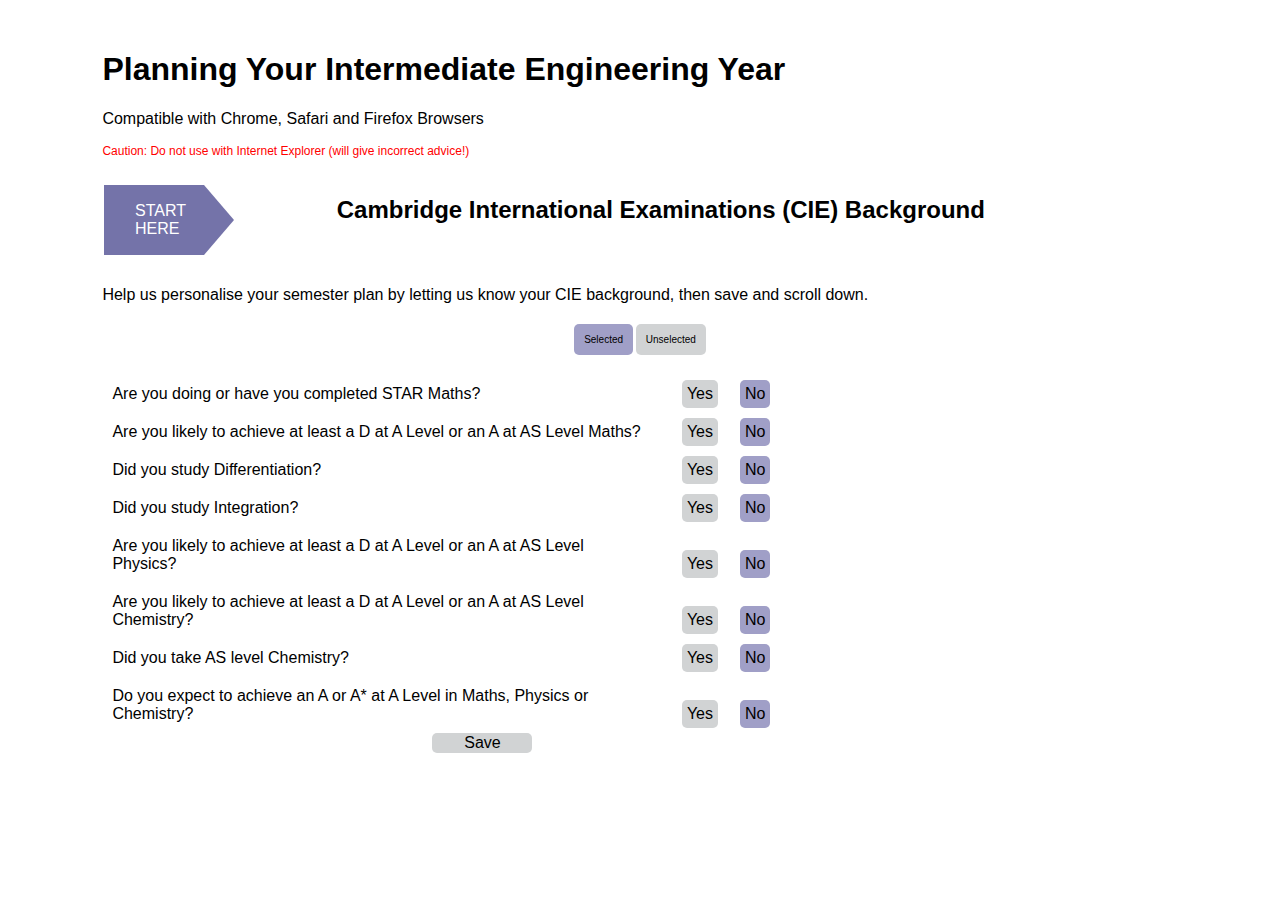
<file: indexCIE.html>
<!--Author: Hayley van Waas, University of Canterbury-->
<!--Date: November 2015-->
<!--Minor Modifications: Conan Fee, University of Canterbury-->
<!--Date: November 2015-->
<!--Updated January 2016, Hayley van Waas-->
<!--Updated April 2018, Hayley van Waas-->


<!doctype html>
<html lang="en">

    <head>
        <title>Engineering at UC</title>
        <meta charset="utf-8">
        <meta name="viewport" content="width=device-width, user-scalable=no, minimum-scale=1.0, maximum-scale=1.0">
        <script src="js/jquery-2.1.3.min.js"></script>
        <link rel="stylesheet" href="css/normalize.css">
        <link rel="stylesheet" href="css/stylesheet.css">
        <link rel="stylesheet" href="css/print.css" media="print">
    </head>

    <body>
        
        <div id="headings" class="print-none">
            <h1>Planning Your Intermediate Engineering Year</h1>
            <p>Compatible with Chrome, Safari and Firefox Browsers</p>
            <p id="warning">Caution: Do not use with Internet Explorer (will give incorrect advice!)</p>
        </div>

        <section id="background-info">
            <div class="arrow print-none">
                <div class="base"><p>START HERE</p></div><h2 id="background">Cambridge International Examinations (CIE) Background</h2>
            </div>
            <div class="print">
                <h2>Cambridge International Examinations (CIE) Background</h2>
            </div>

            <p class="print-none">Help us personalise your semester plan by letting us know your CIE background, then save and scroll down.</p>

            <div id="background-key" class="print-none">
                <label class="selected">Selected</label>
                <label class="unselected">Unselected</label>
            </div>

            <form name="radio-btns" action="" onsubmit="return false;">
                <div class="question" id="q-star-maths">
                    <p class="q-text">
                        Are you doing or have you completed STAR Maths?
                    </p>
                    <input type="radio" name="star-maths" id="star-maths-yes" value=1 />
                    <label for="star-maths-yes">Yes</label>
                    <input type="radio" name="star-maths" id="star-maths-no" value=0 checked />
                    <label for="star-maths-no" class="true">No</label>
                </div>
                <div class="question" id="q-l3-maths">
                    <p class="q-text">
                        Are you likely to achieve at least a D at A Level or an A at AS Level Maths?
                    </p>
                    <input type="radio" name="l3-maths" id="l3-maths-yes" value=1 />
                    <label for="l3-maths-yes">Yes</label>
                    <input type="radio" name="l3-maths" id="l3-maths-no" value=0 checked />
                    <label for="l3-maths-no" class="true">No</label>
                </div>
                <div class="question" id="q-differentiation">
                    <p class="q-text">
                        Did you study Differentiation?
                    </p>
                    <input type="radio" name="differentiation" id="differentiation-yes" value=1 />
                    <label for="differentiation-yes">Yes</label>
                    <input type="radio" name="differentiation" id="differentiation-no" value=0 checked />
                    <label for="differentiation-no" class="true">No</label>
                </div>
                <div class="question" id="q-integration">
                    <p class="q-text">
                        Did you study Integration?
                    </p>
                    <input type="radio" name="integration" id="integration-yes" value=1 />
                    <label for="integration-yes">Yes</label>
                    <input type="radio" name="integration" id="integration-no" value=0 checked />
                    <label for="integration-no" class="true">No</label>
                </div>
                <div class="question" id="q-l3-physics">
                    <p class="q-text">
                        Are you likely to achieve at least a D at A Level or an A at AS Level Physics?
                    </p>
                    <input type="radio" name="l3-physics" id="l3-physics-yes" value=1 />
                    <label for="l3-physics-yes">Yes</label>
                    <input type="radio" name="l3-physics" id="l3-physics-no" value=0 checked />
                    <label for="l3-physics-no" class="true">No</label>
                </div>
                <div class="question" id="q-l3-chemistry">
                    <p class="q-text">
                        Are you likely to achieve at least a D at A Level or an A at AS Level Chemistry?
                    </p>
                    <input type="radio" name="l3-chemistry" id="l3-chemistry-yes" value=1 />
                    <label for="l3-chemistry-yes">Yes</label>
                    <input type="radio" name="l3-chemistry" id="l3-chemistry-no" value=0 checked />
                    <label for="l3-chemistry-no" class="true">No</label>
                </div>
                <div class="question" id="q-l2-chemistry">
                    <p class="q-text">
                        Did you take AS level Chemistry?
                    </p>
                    <input type="radio" name="l2-chemistry" id="l2-chemistry-yes" value=1 />
                    <label for="l2-chemistry-yes">Yes</label>
                    <input type="radio" name="l2-chemistry" id="l2-chemistry-no" value=0 checked />
                    <label for="l2-chemistry-no" class="true">No</label>
                </div>
                <div class="question" id="q-endorsement">
                    <p class="q-text">
                        Do you expect to achieve an A or A* at A Level in Maths, Physics or Chemistry?
                    </p>
                    <input type="radio" name="endorsement" id="endorsement-yes" value=1 />
                    <label for="endorsement-yes">Yes</label>
                    <input type="radio" name="endorsement" id="endorsement-no" value=0 checked />
                    <label for="endorsement-no" class="true">No</label>
                </div>
                <input type="submit" value="Save" class="submit" onclick="adjustRules();" />
            </form>
        </section>

        <section class="sem-planner">

            <div class="arrow print-none">
                <div class="base"><p>Next</p></div>
                <h2>Semester Planner</h2>
            </div>
            <div class="print">
                <h2>Semester Planner</h2>
            </div>


            <p class="print-none">Click on the Engineering Disciplines that you are interested in to see possible semester plans for your Intermediate Year in the table below.
            </p>
    
            <div id="keys">
                <div class="sem-planner-key print-none">
                    <label class="selected">Selected</label>
                    <label class="unselected">Alternative Semester*</label>
                    <label id="key-overflow" class="overflow">Too many subjects</label>
                    <p>*Some courses are available in multiple semesters. To move a course, just click on the alternative semester.</p>
                    <p>To delete a course, click the trashcan at the end of the row. This will also remove any courses that it is a prerequisite for, and any engineering disciplines that require that course. Some courses are required for all engineering disciplines; these courses cannot be deleted.</p>
                </div>
                <div class="sem-planner-key print">
                    <label class="selected">Selected</label>
                    <label class="unselected">Alternative Semester</label>
                    <label class="overflow">Too many subjects</label>
                </div>
            </div>

            <div id="tables">

                <div id="left">
                    <!-- checkboxes for each engineering type -->
                    <div id="eng-options" class="eng-options">
                    </div>

                    <div id="plan-advice">
                        <h3>Plan Advice: Any relevant information regarding your semester plan will appear below.</h3>
                        <hr>
                        <div id="semester-elective" class="message-text">
                            <p>
                                CHOOSE AN ELECTIVE: If you have selected fewer than four subjects in Semester 1 or Semester 2, you must select courses to fill them.
                            </p>
                            <p>
                                A second science course such as PHYS102, CHEM112 or COSC122 is a good idea to keep a pathway open into a related BSc major. Other popular choices are management or geological sciences but you may take courses from other science, forestry, arts, humanities, health, education or law subjects.
                            </p>
                            <hr>
                        </div>
                        <div id="semester-overflow" class="message-text">
                            <p>
                                WARNING: Special permission is needed for more than 60 points in a semester.
                                Please change your chosen Discipline Options to reduce contraints and discuss with an Engineering Student Advisor
                                at the end of semester 1.
                            </p>
                            <hr>
                        </div>
                        <div id="summer-overflow" class="message-text">
                            <p>
                                WARNING: Consult <a  target="_blank" href="http://www.canterbury.ac.nz/engineering/contact-us/student-advisors/">Engineering Student Advisors</a>: You cannot take more than 30 points in the summer semester. EMTH171 may not be needed in Semester 2, in which case COSC122 can be taken then instead.
                            </p>
                            <hr>
                        </div>
                        <div id="cosc122-note" class="message-text">
                            <p>
                                NOTE: COSC122 is available in the summer.
                            </p>
                            <hr>
                        </div>
                        <div id="emth119-note" class="message-text">
                            <p>
                                NOTE: EMTH119 is available in the summer.
                            </p>
                            <hr>
                        </div>
                        <div id="engr102-note" class="message-text">
                            <p>
                                NOTE: ENGR102 is available in the summer, however, it must be taken with or after EMTH119, not before it.
                            </p>
                            <hr>
                        </div>
                        <div id="chem112-clash" class="message-text">
                            <p>
                                CHEM111 is available in both semesters, so can be taken in semester 2 as long as you are not taking CHEM112.
                            </p>
                            <hr>
                        </div>
                        <div id="endorsement" class="message-text">
                            <p>
                                If you have achieved high grades or excellence endorsement in Maths, Physics, and/or Chemistry, you may be eligible for a Modified Intermediate Year or Direct Entry into the First Professional Year (2nd Year).  See the following link: <a href="http://www.canterbury.ac.nz/engineering/qualifications-and-courses/engineering/engineering-intermediate-year/">http://www.canterbury.ac.nz/engineering/qualifications-and-courses/engineering/engineering-intermediate-year/</a>.
                            </p>
                            <hr>
                        </div>
                        <div id="no-chemistry" class="message-text">
                            <p>
                                Because you did not do AS Level Chemistry, enrolment in <a href="http://www.canterbury.ac.nz/get-started/transition/headstart/">Headstart Chemistry</a> during the previous summer is strongly advised.
                            </p>
                            <hr>
                        </div>
                        <div id="no-maths" class="message-text">
                            <p>
                                MATH101 cannot be counted as an elective. You may be required to take a further elective. Please contact <a  target="_blank" href="http://www.canterbury.ac.nz/engineering/contact-us/student-advisors/">Engineering Student Advisors</a> to discuss.
                            </p>
                            <hr>
                        </div>
                        <section id="notes" class="print">
                            <h2>Notes:</h2>
                            <p>
                                Consult Student Advisors if instructed to do so, otherwise you're good to go!
                            </p>
                            <p>
                                Student Advisors can be contacted at <a href="mailto:engdegreeadvice@canterbury.ac.nz">engdegreeadvice@canterbury.ac.nz</a> and will get back to you as soon as possible.
                            </p>
                        </section>
                    </div>
                </div>

                <div id="subject-table">
                    <div class="header-row">
                        <div class="header-box column-1">Semester 1</div>
                        <div class="header-box column-2">Semester 2</div>
                        <div class="header-box column-3">Summer</div>
                    </div>
                </div>

            </div>

            <div class="arrow print-none">
                <div class="base"><p>Next</p></div>
                <h2>Final Steps</h2>
                <div>
                    <p>Consult Student Advisors if instructed to do so (see template message below), otherwise you're good to go! Write down or <button id="print-button" class="print-none" onclick="window.print();">print</button> your semester plan to use when applying for your Intermediate Year at UC.
                    </p>
                </div>

                <div id="email-template">
                    <br>
                    <button id="consult-sa-button" onclick="showEmailTemplate()">Build template message</button> then copy and paste all of the text into an email and send it to us at <a href="mailto:engdegreeadvice@canterbury.ac.nz">engdegreeadvice@canterbury.ac.nz</a> and student advisors will get back to you as soon as possible.
                    <textarea type="text" id="email-content-input" name="email-content" value=""></textarea>
                </div>
            </div>


            
        </section>

        <script src="js/script.js"></script>
        <script src="js/closest.js"></script>

    </body>

</html>
</file>
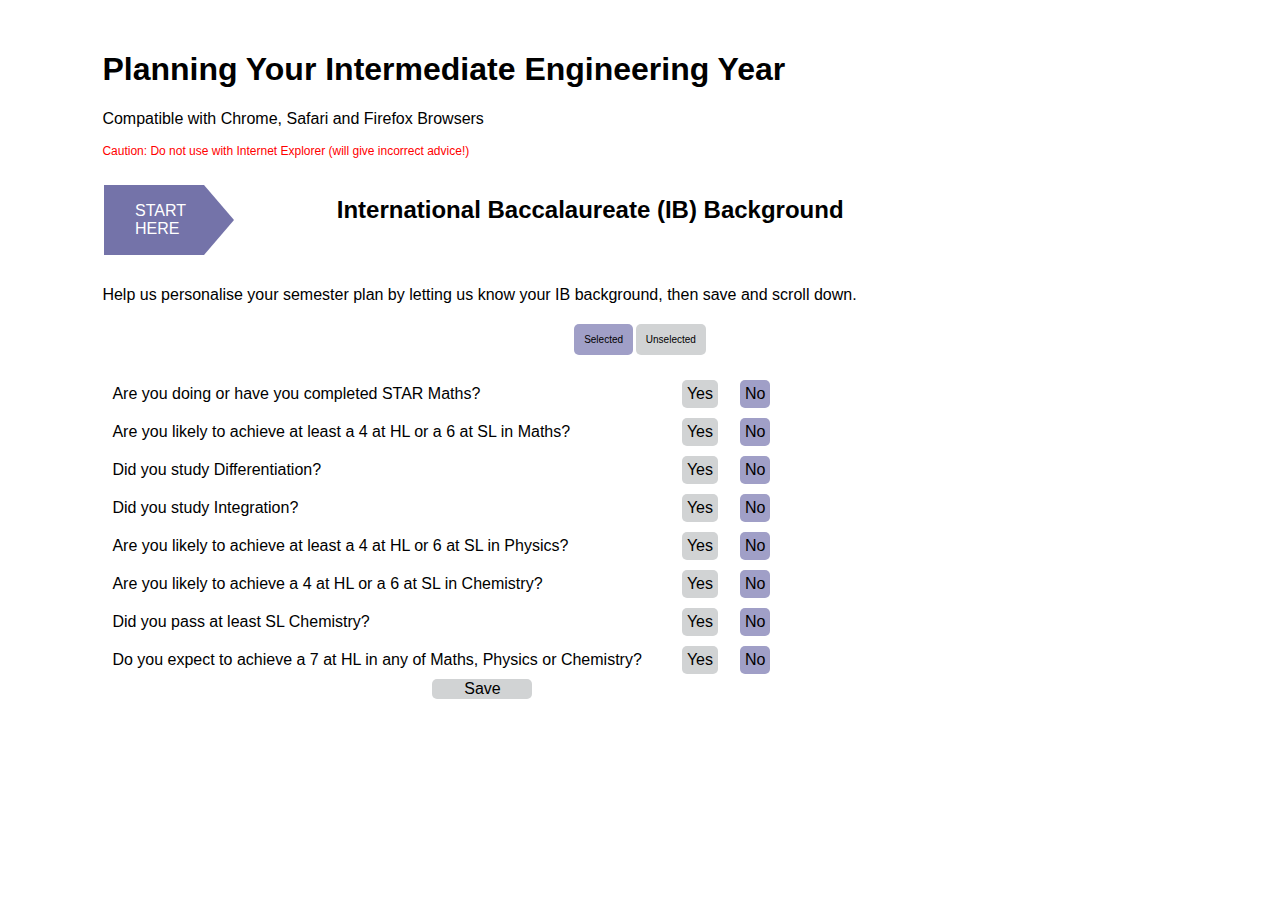
<file: indexIB.html>
<!--Author: Hayley van Waas, University of Canterbury-->
<!--Date: November 2015-->
<!--Minor Modifications: Conan Fee, University of Canterbury-->
<!--Date: November 2015-->
<!--Updated January 2016, Hayley van Waas-->
<!--Updated April 2018, Hayley van Waas-->


<!doctype html>
<html lang="en">

    <head>
        <title>Engineering at UC</title>
        <meta charset="utf-8">
        <meta name="viewport" content="width=device-width, user-scalable=no, minimum-scale=1.0, maximum-scale=1.0">
        <script src="js/jquery-2.1.3.min.js"></script>
        <link rel="stylesheet" href="css/normalize.css">
        <link rel="stylesheet" href="css/stylesheet.css">
        <link rel="stylesheet" href="css/print.css" media="print">
    </head>

    <body>
        
        <div id="headings" class="print-none">
            <h1>Planning Your Intermediate Engineering Year</h1>
            <p>Compatible with Chrome, Safari and Firefox Browsers</p>
            <p id="warning">Caution: Do not use with Internet Explorer (will give incorrect advice!)</p>
        </div>

        <section id="background-info">
            <div class="arrow print-none">
                <div class="base"><p>START HERE</p></div><h2 id="background">International Baccalaureate (IB) Background</h2>
            </div>
            <div class="print">
                <h2>International Baccalaureate (IB) Background</h2>
            </div>

            <p class="print-none">Help us personalise your semester plan by letting us know your IB background, then save and scroll down.</p>

            <div id="background-key" class="print-none">
                <label class="selected">Selected</label>
                <label class="unselected">Unselected</label>
            </div>

            <form name="radio-btns" action="" onsubmit="return false;">
                <div class="question" id="q-star-maths">
                    <p class="q-text">
                        Are you doing or have you completed STAR Maths?
                    </p>
                    <input type="radio" name="star-maths" id="star-maths-yes" value=1 />
                    <label for="star-maths-yes">Yes</label>
                    <input type="radio" name="star-maths" id="star-maths-no" value=0 checked />
                    <label for="star-maths-no" class="true">No</label>
                </div>
                <div class="question" id="q-l3-maths">
                    <p class="q-text">
                        Are you likely to achieve at least a 4 at HL or a 6 at SL in Maths?
                    </p>
                    <input type="radio" name="l3-maths" id="l3-maths-yes" value=1 />
                    <label for="l3-maths-yes">Yes</label>
                    <input type="radio" name="l3-maths" id="l3-maths-no" value=0 checked />
                    <label for="l3-maths-no" class="true">No</label>
                </div>
                <div class="question" id="q-differentiation">
                    <p class="q-text">
                        Did you study Differentiation?
                    </p>
                    <input type="radio" name="differentiation" id="differentiation-yes" value=1 />
                    <label for="differentiation-yes">Yes</label>
                    <input type="radio" name="differentiation" id="differentiation-no" value=0 checked />
                    <label for="differentiation-no" class="true">No</label>
                </div>
                <div class="question" id="q-integration">
                    <p class="q-text">
                        Did you study Integration?
                    </p>
                    <input type="radio" name="integration" id="integration-yes" value=1 />
                    <label for="integration-yes">Yes</label>
                    <input type="radio" name="integration" id="integration-no" value=0 checked />
                    <label for="integration-no" class="true">No</label>
                </div>
                <div class="question" id="q-l3-physics">
                    <p class="q-text">
                        Are you likely to achieve at least a 4 at HL or 6 at SL in Physics?
                    </p>
                    <input type="radio" name="l3-physics" id="l3-physics-yes" value=1 />
                    <label for="l3-physics-yes">Yes</label>
                    <input type="radio" name="l3-physics" id="l3-physics-no" value=0 checked />
                    <label for="l3-physics-no" class="true">No</label>
                </div>
                <div class="question" id="q-l3-chemistry">
                    <p class="q-text">
                        Are you likely to achieve a 4 at HL or a 6 at SL in Chemistry?
                    </p>
                    <input type="radio" name="l3-chemistry" id="l3-chemistry-yes" value=1 />
                    <label for="l3-chemistry-yes">Yes</label>
                    <input type="radio" name="l3-chemistry" id="l3-chemistry-no" value=0 checked />
                    <label for="l3-chemistry-no" class="true">No</label>
                </div>
                <div class="question" id="q-l2-chemistry">
                    <p class="q-text">
                        Did you pass at least SL Chemistry?
                    </p>
                    <input type="radio" name="l2-chemistry" id="l2-chemistry-yes" value=1 />
                    <label for="l2-chemistry-yes">Yes</label>
                    <input type="radio" name="l2-chemistry" id="l2-chemistry-no" value=0 checked />
                    <label for="l2-chemistry-no" class="true">No</label>
                </div>
                <div class="question" id="q-endorsement">
                    <p class="q-text">
                        Do you expect to achieve a 7 at HL in any of Maths, Physics or Chemistry?
                    </p>
                    <input type="radio" name="endorsement" id="endorsement-yes" value=1 />
                    <label for="endorsement-yes">Yes</label>
                    <input type="radio" name="endorsement" id="endorsement-no" value=0 checked />
                    <label for="endorsement-no" class="true">No</label>
                </div>
                <input type="submit" value="Save" class="submit" onclick="adjustRules();" />
            </form>
        </section>

        <section class="sem-planner">

            <div class="arrow print-none">
                <div class="base"><p>Next</p></div>
                <h2>Semester Planner</h2>
            </div>
            <div class="print">
                <h2>Semester Planner</h2>
            </div>


            <p class="print-none">Click on the Engineering Disciplines that you are interested in to see possible semester plans for your Intermediate Year in the table below.
            </p>
    
            <div id="keys">
                <div class="sem-planner-key print-none">
                    <label class="selected">Selected</label>
                    <label class="unselected">Alternative Semester*</label>
                    <label id="key-overflow" class="overflow">Too many subjects</label>
                    <p>*Some courses are available in multiple semesters. To move a course, just click on the alternative semester.</p>
                    <p>To delete a course, click the trashcan at the end of the row. This will also remove any courses that it is a prerequisite for, and any engineering disciplines that require that course. Some courses are required for all engineering disciplines; these courses cannot be deleted.</p>
                </div>
                <div class="sem-planner-key print">
                    <label class="selected">Selected</label>
                    <label class="unselected">Alternative Semester</label>
                    <label class="overflow">Too many subjects</label>
                </div>
            </div>

            <div id="tables">

                <div id="left">
                    <!-- checkboxes for each engineering type -->
                    <div id="eng-options" class="eng-options">
                    </div>

                    <div id="plan-advice">
                        <h3>Plan Advice: Any relevant information regarding your semester plan will appear below.</h3>
                        <hr>
                        <div id="semester-elective" class="message-text">
                            <p>
                                CHOOSE AN ELECTIVE: If you have selected fewer than four subjects in Semester 1 or Semester 2, you must select courses to fill them.
                            </p>
                            <p>
                                A second science course such as PHYS102, CHEM112 or COSC122 is a good idea to keep a pathway open into a related BSc major. Other popular choices are management or geological sciences but you may take courses from other science, forestry, arts, humanities, health, education or law subjects.
                            </p>
                            <hr>
                        </div>
                        <div id="semester-overflow" class="message-text">
                            <p>
                                WARNING: Special permission is needed for more than 60 points in a semester.
                                Please change your chosen Discipline Options to reduce contraints and discuss with an Engineering Student Advisor
                                at the end of semester 1.
                            </p>
                            <hr>
                        </div>
                        <div id="summer-overflow" class="message-text">
                            <p>
                                WARNING: Consult <a  target="_blank" href="http://www.canterbury.ac.nz/engineering/contact-us/student-advisors/">Engineering Student Advisors</a>: You cannot take more than 30 points in the summer semester. EMTH171 may not be needed in Semester 2, in which case COSC122 can be taken then instead.
                            </p>
                            <hr>
                        </div>
                        <div id="cosc122-note" class="message-text">
                            <p>
                                NOTE: COSC122 is available in the summer.
                            </p>
                            <hr>
                        </div>
                        <div id="emth119-note" class="message-text">
                            <p>
                                NOTE: EMTH119 is available in the summer.
                            </p>
                            <hr>
                        </div>
                        <div id="engr102-note" class="message-text">
                            <p>
                                NOTE: ENGR102 is available in the summer, however, it must be taken with or after EMTH119, not before it.
                            </p>
                            <hr>
                        </div>
                        <div id="chem112-clash" class="message-text">
                            <p>
                                CHEM111 is available in both semesters, so can be taken in semester 2 as long as you are not taking CHEM112.
                            </p>
                            <hr>
                        </div>
                        <div id="endorsement" class="message-text">
                            <p>
                                If you have achieved high grades or excellence endorsement in Maths, Physics, and/or Chemistry, you may be eligible for a Modified Intermediate Year or Direct Entry into the First Professional Year (2nd Year).  See the following link: <a href="http://www.canterbury.ac.nz/engineering/qualifications-and-courses/engineering/engineering-intermediate-year/">http://www.canterbury.ac.nz/engineering/qualifications-and-courses/engineering/engineering-intermediate-year/</a>.
                            </p>
                            <hr>
                        </div>
                        <div id="no-chemistry" class="message-text">
                            <p>
                                Because you did not do SL Chemistry, enrolment in <a href="http://www.canterbury.ac.nz/get-started/transition/headstart/">Headstart Chemistry</a> during the previous summer is strongly advised.
                            </p>
                            <hr>
                        </div>
                        <div id="no-maths" class="message-text">
                            <p>
                                MATH101 cannot be counted as an elective. You may be required to take a further elective. Please contact <a  target="_blank" href="http://www.canterbury.ac.nz/engineering/contact-us/student-advisors/">Engineering Student Advisors</a> to discuss.
                            </p>
                            <hr>
                        </div>
                        <section id="notes" class="print">
                            <h2>Notes:</h2>
                            <p>
                                Consult Student Advisors if instructed to do so, otherwise you're good to go!
                            </p>
                            <p>
                                Student Advisors can be contacted at <a href="mailto:engdegreeadvice@canterbury.ac.nz">engdegreeadvice@canterbury.ac.nz</a> and will get back to you as soon as possible.
                            </p>
                        </section>
                    </div>
                </div>

                <div id="subject-table">
                    <div class="header-row">
                        <div class="header-box column-1">Semester 1</div>
                        <div class="header-box column-2">Semester 2</div>
                        <div class="header-box column-3">Summer</div>
                    </div>
                </div>

            </div>

            <div class="arrow print-none">
                <div class="base"><p>Next</p></div>
                <h2>Final Steps</h2>
                <div>
                    <p>Consult Student Advisors if instructed to do so (see template message below), otherwise you're good to go! Write down or <button id="print-button" class="print-none" onclick="window.print();">print</button> your semester plan to use when applying for your Intermediate Year at UC.
                    </p>
                </div>

                <div id="email-template">
                    <br>
                    <button id="consult-sa-button" onclick="showEmailTemplate()">Build template message</button> then copy and paste all of the text into an email and send it to us at <a href="mailto:engdegreeadvice@canterbury.ac.nz">engdegreeadvice@canterbury.ac.nz</a> and student advisors will get back to you as soon as possible.
                    <textarea type="text" id="email-content-input" name="email-content" value=""></textarea>
                </div>
            </div>


            
        </section>

        <script src="js/script.js"></script>
        <script src="js/closest.js"></script>

    </body>

</html>
</file>
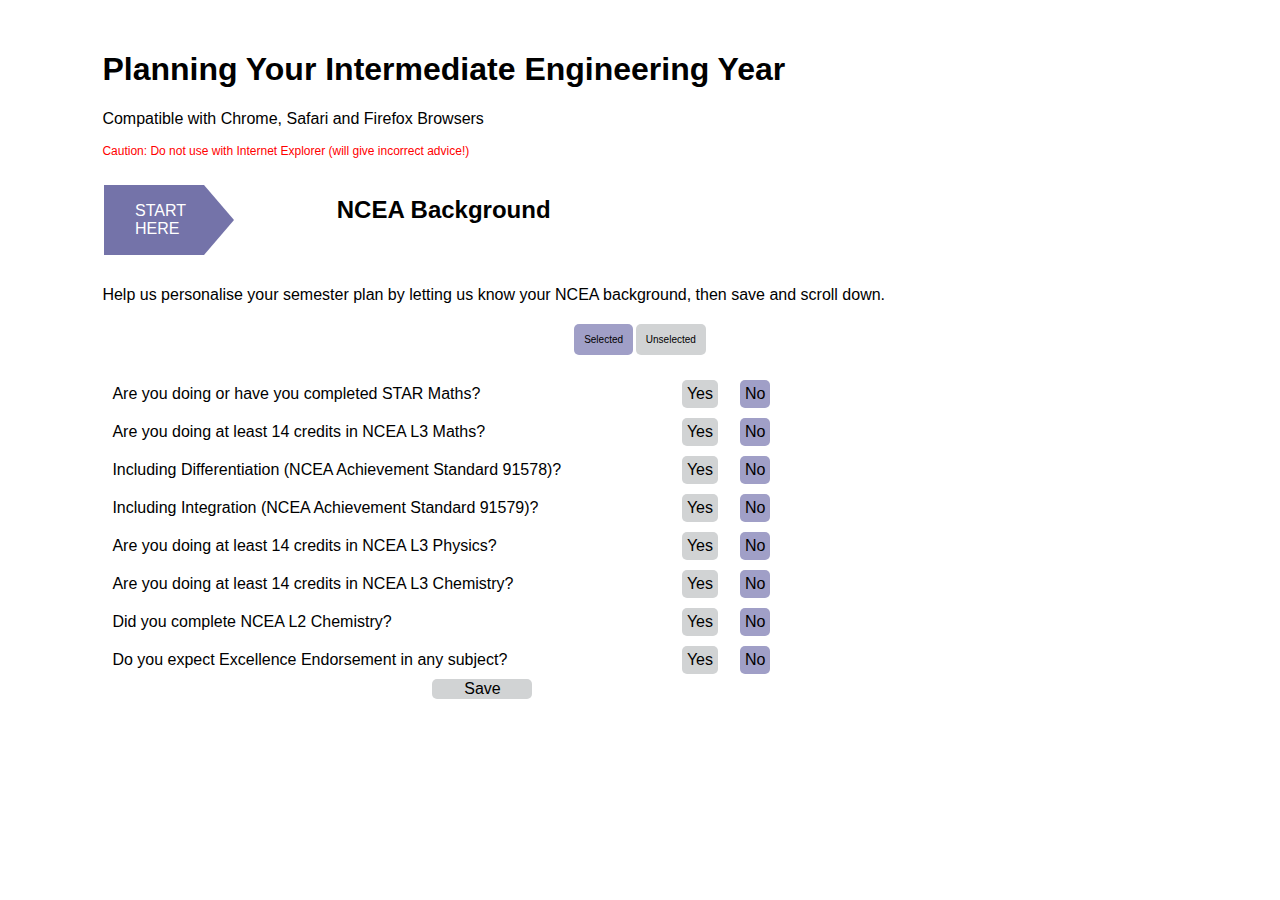
<file: indexNCEA.html>
<!--Author: Hayley van Waas, University of Canterbury-->
<!--Date: November 2015-->
<!--Minor Modifications: Conan Fee, University of Canterbury-->
<!--Date: November 2015-->
<!--Updated January 2016, Hayley van Waas-->
<!--Updated April 2018, Hayley van Waas-->


<!doctype html>
<html lang="en">

    <head>
        <title>Engineering at UC</title>
        <meta charset="utf-8">
        <meta name="viewport" content="width=device-width, user-scalable=no, minimum-scale=1.0, maximum-scale=1.0">
        <script src="js/jquery-2.1.3.min.js"></script>
        <link rel="stylesheet" href="css/normalize.css">
        <link rel="stylesheet" href="css/stylesheet.css">
        <link rel="stylesheet" href="css/print.css" media="print">
    </head>

    <body>
        
        <div id="headings" class="print-none">
            <h1>Planning Your Intermediate Engineering Year</h1>
            <p>Compatible with Chrome, Safari and Firefox Browsers</p>
            <p id="warning">Caution: Do not use with Internet Explorer (will give incorrect advice!)</p>
        </div>

        <section id="background-info">
            <div class="arrow print-none">
                <div class="base"><p>START HERE</p></div><h2 id="background">NCEA Background</h2>
            </div>
            <div class="print">
                <h2>NCEA Background</h2>
            </div>

            <p class="print-none">Help us personalise your semester plan by letting us know your NCEA background, then save and scroll down.</p>

            <div id="background-key" class="print-none">
                <label class="selected">Selected</label>
                <label class="unselected">Unselected</label>
            </div>
            <form name="radio-btns" action="" onsubmit="return false;">
                <div class="question" id="q-star-maths">
                    <p class="q-text">
                        Are you doing or have you completed STAR Maths?
                    </p>
                    <input type="radio" name="star-maths" id="star-maths-yes" value=1 />
                    <label for="star-maths-yes">Yes</label>
                    <input type="radio" name="star-maths" id="star-maths-no" value=0 checked />
                    <label for="star-maths-no" class="true">No</label>
                </div>
                <div class="question" id="q-l3-maths">
                    <p class="q-text">
                        Are you doing at least 14 credits in NCEA L3 Maths?
                    </p>
                    <input type="radio" name="l3-maths" id="l3-maths-yes" value=1 />
                    <label for="l3-maths-yes">Yes</label>
                    <input type="radio" name="l3-maths" id="l3-maths-no" value=0 checked />
                    <label for="l3-maths-no" class="true">No</label>
                </div>
                <div class="question" id="q-differentiation">
                    <p class="q-text">
                        Including Differentiation (NCEA Achievement Standard 91578)?
                    </p>
                    <input type="radio" name="differentiation" id="differentiation-yes" value=1 />
                    <label for="differentiation-yes">Yes</label>
                    <input type="radio" name="differentiation" id="differentiation-no" value=0 checked />
                    <label for="differentiation-no" class="true">No</label>
                </div>
                <div class="question" id="q-integration">
                    <p class="q-text">
                        Including Integration (NCEA Achievement Standard 91579)?
                    </p>
                    <input type="radio" name="integration" id="integration-yes" value=1 />
                    <label for="integration-yes">Yes</label>
                    <input type="radio" name="integration" id="integration-no" value=0 checked />
                    <label for="integration-no" class="true">No</label>
                </div>
                <div class="question" id="q-l3-physics">
                    <p class="q-text">
                        Are you doing at least 14 credits in NCEA L3 Physics?
                    </p>
                    <input type="radio" name="l3-physics" id="l3-physics-yes" value=1 />
                    <label for="l3-physics-yes">Yes</label>
                    <input type="radio" name="l3-physics" id="l3-physics-no" value=0 checked />
                    <label for="l3-physics-no" class="true">No</label>
                </div>
                <div class="question" id="q-l3-chemistry">
                    <p class="q-text">
                        Are you doing at least 14 credits in NCEA L3 Chemistry?
                    </p>
                    <input type="radio" name="l3-chemistry" id="l3-chemistry-yes" value=1 />
                    <label for="l3-chemistry-yes">Yes</label>
                    <input type="radio" name="l3-chemistry" id="l3-chemistry-no" value=0 checked />
                    <label for="l3-chemistry-no" class="true">No</label>
                </div>
                <div class="question" id="q-l2-chemistry">
                    <p class="q-text">
                        Did you complete NCEA L2 Chemistry?
                    </p>
                    <input type="radio" name="l2-chemistry" id="l2-chemistry-yes" value=1 />
                    <label for="l2-chemistry-yes">Yes</label>
                    <input type="radio" name="l2-chemistry" id="l2-chemistry-no" value=0 checked />
                    <label for="l2-chemistry-no" class="true">No</label>
                </div>
                <div class="question" id="q-endorsement">
                    <p class="q-text">
                        Do you expect Excellence Endorsement in any subject?
                    </p>
                    <input type="radio" name="endorsement" id="endorsement-yes" value=1 />
                    <label for="endorsement-yes">Yes</label>
                    <input type="radio" name="endorsement" id="endorsement-no" value=0 checked />
                    <label for="endorsement-no" class="true">No</label>
                </div>
                <input type="submit" value="Save" class="submit print-none" onclick="adjustRules();" />
                <!-- <input type="submit" value="Save" class="submit" onclick="adjustRules();" /> -->
            </form>
        </section>

        <section class="sem-planner">

            <div class="arrow print-none">
                <div class="base"><p>Next</p></div>
                <h2>Semester Planner</h2>
            </div>
            <div class="print">
                <h2>Semester Planner</h2>
            </div>


            <p class="print-none">Click on the Engineering Disciplines that you are interested in to see possible semester plans for your Intermediate Year in the table below.
            </p>
    
            <div id="keys">
                <div class="sem-planner-key print-none">
                    <label class="selected">Selected</label>
                    <label class="unselected">Alternative Semester*</label>
                    <label id="key-overflow" class="overflow">Too many subjects</label>
                    <p>*Some courses are available in multiple semesters. To move a course, just click on the alternative semester.</p>
                    <p>To delete a course, click the trashcan at the end of the row. This will also remove any courses that it is a prerequisite for, and any engineering disciplines that require that course. Some courses are required for all engineering disciplines; these courses cannot be deleted.</p>
                </div>
                <div class="sem-planner-key print">
                    <label class="selected">Selected</label>
                    <label class="unselected">Alternative Semester</label>
                    <label class="overflow">Too many subjects</label>
                </div>
            </div>

            <div id="tables">

                <div id="left">
                    <!-- checkboxes for each engineering type -->
                    <div id="eng-options" class="eng-options">
                    </div>

                    <div id="plan-advice">
                        <h3>Plan Advice: Any relevant information regarding your semester plan will appear below.</h3>
                        <hr>
                        <div id="semester-elective" class="message-text">
                            <p>
                                CHOOSE AN ELECTIVE: All students completing the Engineering Intermediate (1st) year need to complete <b>4 courses per semester</b>. 
                            </p>
                            <p>
                                A second Science course such as PHYS102, CHEM112 or COSC122 is a good idea to keep a pathway open into a related BSc major. Students are also welcome to enrol in any 100 level course on offer in <a  target="_blank" href="http://www.canterbury.ac.nz/courseinfo/GetCourses.aspx?semesters=S1&levels=1">Semester 1</a> and/or <a  target="_blank" href="http://www.canterbury.ac.nz/courseinfo/GetCourses.aspx?semesters=S2&levels=1">Semester 2</a>. Students can discuss and receive recommendations on their elective with an <a  target="_blank" href="http://www.canterbury.ac.nz/engineering/contact-us/student-advisors/">Engineering Student Advisor</a>.
                            </p>
                            <hr>
                        </div>
                        <div id="semester-overflow" class="message-text">
                            <p>
                                WARNING: Special permission is needed for more than 60 points in a semester.
                                Please change your chosen Discipline Options to reduce contraints and discuss with an Engineering Student Advisor
                                at the end of semester 1.
                            </p>
                            <hr>
                        </div>
                        <div id="summer-overflow" class="message-text">
                            <p>
                                WARNING: Consult <a  target="_blank" href="http://www.canterbury.ac.nz/engineering/contact-us/student-advisors/">Engineering Student Advisors</a>: You cannot take more than 30 points in the summer semester. EMTH171 may not be needed in Semester 2, in which case COSC122 can be taken then instead.
                            </p>
                            <hr>
                        </div>
                        <div id="cosc122-note" class="message-text">
                            <p>
                                NOTE: COSC122 is available in the summer.
                            </p>
                            <hr>
                        </div>
                        <div id="emth119-note" class="message-text">
                            <p>
                                NOTE: EMTH119 is available in the summer.
                            </p>
                            <hr>
                        </div>
                        <div id="engr102-note" class="message-text">
                            <p>
                                NOTE: ENGR102 is available in the summer, however, it must be taken with or after EMTH119, not before it.
                            </p>
                            <hr>
                        </div>
                        <div id="chem112-clash" class="message-text">
                            <p>
                                CHEM111 is available in both semesters, so can be taken in semester 2 as long as you are not taking CHEM112.
                            </p>
                            <hr>
                        </div>
                        <div id="endorsement" class="message-text">
                            <p>
                                If you have achieved high grades or excellence endorsement in Maths, Physics, and/or Chemistry, you may be eligible for a Modified Intermediate Year or Direct Entry into the First Professional Year (2nd Year).  See the following link: <a href="http://www.canterbury.ac.nz/engineering/qualifications-and-courses/engineering/engineering-intermediate-year/">http://www.canterbury.ac.nz/engineering/qualifications-and-courses/engineering/engineering-intermediate-year/</a>.
                            </p>
                            <hr>
                        </div>
                        <div id="no-chemistry" class="message-text">
                            <p>
                                Because you did not do Chemistry at Level 2, enrolment in <a href="http://www.canterbury.ac.nz/get-started/transition/headstart/">Headstart Chemistry</a> during the previous summer is strongly advised.
                            </p>
                            <hr>
                        </div>
                        <div id="no-maths" class="message-text">
                            <p>
                                MATH101 cannot be counted as an elective. You may be required to take a further elective. Please contact <a  target="_blank" href="http://www.canterbury.ac.nz/engineering/contact-us/student-advisors/">Engineering Student Advisors</a> to discuss.
                            </p>
                            <hr>
                        </div>
                        <section id="notes" class="print">
                            <h2>Notes:</h2>
                            <p>
                                Consult Student Advisors if instructed to do so, otherwise you're good to go!
                            </p>
                            <p>
                                Student Advisors can be contacted at <a href="mailto:engdegreeadvice@canterbury.ac.nz">engdegreeadvice@canterbury.ac.nz</a> and will get back to you as soon as possible.
                            </p>
                        </section>
                    </div>
                </div>

                <div id="subject-table">
                    <div class="header-row">
                        <div class="header-box column-1">Semester 1</div>
                        <div class="header-box column-2">Semester 2</div>
                        <div class="header-box column-3">Summer</div>
                    </div>
                </div>

            </div>

            <div class="arrow print-none">
                <div class="base"><p>Next</p></div>
                <h2>Final Steps</h2>
                <div>
                    <p>Consult Student Advisors if instructed to do so (see template message below), otherwise you're good to go! Write down or <button id="print-button" class="print-none" onclick="window.print();">print</button> your semester plan to use when applying for your Intermediate Year at UC.
                    </p>
                </div>

                <div id="email-template">
                    <br>
                    <button id="consult-sa-button" onclick="showEmailTemplate()">Build template message</button> then copy and paste all of the text into an email and send it to us at <a href="mailto:engdegreeadvice@canterbury.ac.nz">engdegreeadvice@canterbury.ac.nz</a> and student advisors will get back to you as soon as possible.
                    <textarea type="text" id="email-content-input" name="email-content" value=""></textarea>
                </div>
            </div>


            
        </section>

        <script src="js/script.js"></script>
        <script src="js/closest.js"></script>

    </body>

</html>
</file>
<file: CIE/css/stylesheet.css>
/*
 * Author: Hayley van Waas, University of Canterbury
 * Date: November 2015
 *
 */

html {
    width: 100%;
}

/* text formatting */
body {
    font-family: geneva, arial, helvetica, sans-serif;
    margin: 4% 8% 8% 8%;
}


a {
    color: #7473A9;
    text-decoration: none;
}

.sem-planner {
    display: none;
}

#note {
    font-size: 10px;
}

.base {
    margin-top: 0px;
}

.base {
    background: #7473A9;
    height: 100px;
    position: relative;
    width: 70px;
    color: #FFF;
    -webkit-transform: rotate(90deg); /* Chrome and Safari */
    -ms-transform:rotate(90deg); /* IE 9 */
    -moz-transform:rotate(90deg); /* Firefox */
}

.base:before {
    border-bottom: 30px solid #7473A9;
    border-left: 35px solid transparent;
    border-right: 35px solid transparent;
    content: "";
    height: 0;
    left: 0;
    position: absolute;
    top: -30px;
    width: 0;
}

.base p {
    -webkit-transform: rotate(-90deg); /* Chrome and Safari */
    -ms-transform:rotate(-90deg); /* IE 9 */
    -moz-transform:rotate(-90deg); /* Firefox */
}

.arrow {
    clear: both;
    display: block;
    margin-left: 1.5%;
}

.base, .arrow h2 {
    display: inline-block;
}

.arrow h2 {
    margin-left: 14%;
}

form {
    margin-bottom: 50px;
}

form input.submit {
    float: right;
    margin: 0 60%;
    width: 100px;
}

form input.submit:hover {
    transition: all .1s ease-in-out;
    transform: scale(1.1);
}

form input.submit:active {
    background-color: #a09fc7;
}

.question label:hover {
    transition: all .2s ease-in-out;
    transform: scale(1.2);
}

.question {
    display: block;
}

.question p {
    margin: 10px;
    width: 50%;
    display: inline-block;
}

.question label.true {
    background-color: #A09FC7;
}

input.submit {
    background-color: #D1D3D4;
    border: none;
    border-radius: 5px;
}

.question input {
    opacity: 0;
}

.question label { /* labels for radiobuttons */
    display: inline-block;
    border-radius: 5px;
    padding: 5px;
    background-color: #D1D3D4;
}


/* key */
.key, .ncea-key {
    margin: 30px;
    display: block;
    text-align: center;
    font-size: 10px;
}

.key p {
    font-size: 14px;
    line-height: 100%;
}

#key-unselected, #key-selected, #key-overflow, #ncea-key-unselected, #ncea-key-selected, #ncea-key-overflow {
    height: 30px;
    padding: 10px;
    border-radius: 5px;
}


/* eng boxes */

#tables {
    margin: 0px auto;
}

#left {
    float: left;
    width: 50%;
}

.eng-options {
    margin-bottom: 20px;
    text-align: center;
}

.eng-options label {
    padding-right: 15px;
    display: block;
    float: left;
    background-color: #D1D3D4;
    border-radius: 5px;
    margin: 5px;
    width: 25%;
    height: 50px;
}

.eng-options label:hover {
    transition: all .1s ease-in-out;
    transform: scale(1.1);
}

.eng-options .selected-eng {
    background-color: #A09FC7;
}

.eng-options input {
    opacity: 0;
}


/* subject table */
#subject-table {
    float: right;
    width: 50%;
    margin-right: 0px;
}

.trashcan {
    float: right;
    display: inline;
    vertical-align: middle;
    width: 3%;
}

.trashcan img {
    height: 20px;
}

.trashcan img:hover {
    transition: all .2s ease-in-out;
    transform: scale(1.2);
}

.cell {
    display: inline;
    width: 100%;
}

.header-row, .default-row, .table-row {
    display: block;
    height: 30px;
    margin-bottom: 5px;
    text-align: center;
}

.long-place-holder {
    display: block;
    width: 93%;
    margin-right: 5px;
    float: left;
    height: 100%;
    border: none;
    line-height: 200%;
    border-left: solid #A09FC7 5px;
    border-right: solid #A09FC7 5px;
}

.long-place-holder p {
    line-height: 100%;
    font-size: 10px;
}


.column-1, .column-2, .column-3 {
    display: block;
    float: left;
    width: 31%;
    margin-right: 5px;
}

input.elective {
    width: 26%;
    height: 80%;
    padding-right: 4%;
    margin-left: auto;
    margin-right: 1%;
    color: #7473A9;
}

.header-box, .empty-place-holder, .place-holder, .subject-button {
    height: 100%;
    border: none;
    line-height: 200%;
    margin-bottom: 5px
}


.subject-button {
    border-radius: 6px;
}

.subject-button:hover {
    transition: all .2s ease-in-out;
    transform: scale(1.1);
}

.header-box {
    background-color: #7473A9;
    color: #FFF;
}

label.true.place-holder {
    background-color: #A09FC7;
    /*border: 3px solid #7473A9;*/
}

.true, #key-selected, #ncea-key-selected {
    background-color: #A09FC7;
}


.empty-place-holder {
    background-color: #4C4C55;
}

.empty-place-holder.column-3 {
    background-color: white;
}

.false, #key-unselected, #ncea-key-unselected  {
    background-color: #D1D3D4;
}


.overflow, #key-overflow, #ncea-key-overflow {
    background-color: #FFE28A;
}

.message-text {
    display: none;
}

hr {
    border-top: 1px solid #D1D3D4;
}


#message {
    display: inline-block;
    width: 90%;
    margin-bottom: 20px;
    font-size: 12px;
}



@media only screen and (max-width: 1350px) {
    .false.subject-button {
        font-size: 14px;
    }
}

@media only screen and (max-width: 1100px) {
    .eng-options, #subjects, .false.subject-button {
        font-size: 12px;
    }
}

@media only screen and (max-width: 1000px) {
    body {
        margin: 5%;
    }
}

@media only screen and (max-width: 900px) {
    .question p {
        width: 60%;
    }
    .false.subject-button {
        line-height: 100%;
    }
}

@media only screen and (max-width: 835px) {
    .eng-options, #subject-table {
        font-size: 16px;
    }
    #left {
        width: 100%;
    }
    .eng-options label {
        width: 29%;
    }
    #subject-table {
        width: 100%;
    }
    .key {
        padding-top: 210px;
    }
    .false.subject-button {
        line-height: 200%;
        font-size: 14px;
    }
}

@media only screen and (max-width: 760px) {
    .question p {
        width: 70%;
    }
}

@media only screen and (max-width: 700px) {
    .question p {
        width: 75%;
    }
}

@media only screen and (max-width: 645px) {
    .eng-options label {
        width: 27%;
    }
}

@media only screen and (max-width: 612px) {
    .question p {
        width: 70%;
        font-size: 12px;
    }
}

@media only screen and (max-width: 510px) {
    .question p {
        width: 60%;
    }
    .false.subject-button {
        line-height: 100%;
    }
}

@media only screen and (max-width: 500px) {
    .eng-options, #subject-table {
        font-size: 14px;
    }
}

@media only screen and (max-width: 440px) {
    .eng-options label {
        width: 26%;
    }
}

@media only screen and (max-width: 415px) {
    .header-box, .empty-place-holder, .place-holder, .subject-button {
        width: 31%
    }
    input.elective {
        width: 26%;
    }
}

@media only screen and (max-width: 410px) {
    #subject-table {
        width: 100%;
    }
    .eng-options, #subject-table {
        font-size: 12px;
    }
}

@media only screen and (max-width: 385px) {
    .question p {
        width: 50%;
    }
    .eng-options label {
        width: 25%;
    }
    #key-unselected, #key-selected, #key-overflow, #ncea-key-unselected, #ncea-key-selected, #ncea-key-overflow {
        padding: 5px;
    }
}

@media only screen and (max-width: 385px) {
    .eng-options label {
        width: 23%;
    }
    .eng-options, #subject-table {
        font-size: 10px;
    }
    #key-unselected, #key-selected, #key-overflow, #ncea-key-unselected, #ncea-key-selected, #ncea-key-overflow {
        padding: 2px;
    }
}
</file>
<file: IB/css/stylesheet.css>
/*
 * Author: Hayley van Waas, University of Canterbury
 * Date: November 2015
 *
 */

html {
    width: 100%;
}

/* text formatting */
body {
    font-family: geneva, arial, helvetica, sans-serif;
    margin: 4% 8% 8% 8%;
}


a {
    color: #7473A9;
    text-decoration: none;
}

.sem-planner {
    display: none;
}

#note {
    font-size: 10px;
}

.base {
    margin-top: 0px;
}

.base {
    background: #7473A9;
    height: 100px;
    position: relative;
    width: 70px;
    color: #FFF;
    -webkit-transform: rotate(90deg); /* Chrome and Safari */
    -ms-transform:rotate(90deg); /* IE 9 */
    -moz-transform:rotate(90deg); /* Firefox */
}

.base:before {
    border-bottom: 30px solid #7473A9;
    border-left: 35px solid transparent;
    border-right: 35px solid transparent;
    content: "";
    height: 0;
    left: 0;
    position: absolute;
    top: -30px;
    width: 0;
}

.base p {
    -webkit-transform: rotate(-90deg); /* Chrome and Safari */
    -ms-transform:rotate(-90deg); /* IE 9 */
    -moz-transform:rotate(-90deg); /* Firefox */
}

.arrow {
    clear: both;
    display: block;
    margin-left: 1.5%;
}

.base, .arrow h2 {
    display: inline-block;
}

.arrow h2 {
    margin-left: 14%;
}

form {
    margin-bottom: 50px;
}

form input.submit {
    float: right;
    margin: 0 60%;
    width: 100px;
}

form input.submit:hover {
    transition: all .1s ease-in-out;
    transform: scale(1.1);
}

form input.submit:active {
    background-color: #a09fc7;
}

.question label:hover {
    transition: all .2s ease-in-out;
    transform: scale(1.2);
}

.question {
    display: block;
}

.question p {
    margin: 10px;
    width: 50%;
    display: inline-block;
}

.question label.true {
    background-color: #A09FC7;
}

input.submit {
    background-color: #D1D3D4;
    border: none;
    border-radius: 5px;
}

.question input {
    opacity: 0;
}

.question label { /* labels for radiobuttons */
    display: inline-block;
    border-radius: 5px;
    padding: 5px;
    background-color: #D1D3D4;
}


/* key */
.key, .ncea-key {
    margin: 30px;
    display: block;
    text-align: center;
    font-size: 10px;
}

.key p {
    font-size: 14px;
    line-height: 100%;
}

#key-unselected, #key-selected, #key-overflow, #ncea-key-unselected, #ncea-key-selected, #ncea-key-overflow {
    height: 30px;
    padding: 10px;
    border-radius: 5px;
}


/* eng boxes */

#tables {
    margin: 0px auto;
}

#left {
    float: left;
    width: 50%;
}

.eng-options {
    margin-bottom: 20px;
    text-align: center;
}

.eng-options label {
    padding-right: 15px;
    display: block;
    float: left;
    background-color: #D1D3D4;
    border-radius: 5px;
    margin: 5px;
    width: 25%;
    height: 50px;
}

.eng-options label:hover {
    transition: all .1s ease-in-out;
    transform: scale(1.1);
}

.eng-options .selected-eng {
    background-color: #A09FC7;
}

.eng-options input {
    opacity: 0;
}


/* subject table */
#subject-table {
    float: right;
    width: 50%;
    margin-right: 0px;
}

.trashcan {
    float: right;
    display: inline;
    vertical-align: middle;
    width: 3%;
}

.trashcan img {
    height: 20px;
}

.trashcan img:hover {
    transition: all .2s ease-in-out;
    transform: scale(1.2);
}

.cell {
    display: inline;
    width: 100%;
}

.header-row, .default-row, .table-row {
    display: block;
    height: 30px;
    margin-bottom: 5px;
    text-align: center;
}

.long-place-holder {
    display: block;
    width: 93%;
    margin-right: 5px;
    float: left;
    height: 100%;
    border: none;
    line-height: 200%;
    border-left: solid #A09FC7 5px;
    border-right: solid #A09FC7 5px;
}

.long-place-holder p {
    line-height: 100%;
    font-size: 10px;
}


.column-1, .column-2, .column-3 {
    display: block;
    float: left;
    width: 31%;
    margin-right: 5px;
}

input.elective {
    width: 26%;
    height: 80%;
    padding-right: 4%;
    margin-left: auto;
    margin-right: 1%;
    color: #7473A9;
}

.header-box, .empty-place-holder, .place-holder, .subject-button {
    height: 100%;
    border: none;
    line-height: 200%;
    margin-bottom: 5px
}


.subject-button {
    border-radius: 6px;
}

.subject-button:hover {
    transition: all .2s ease-in-out;
    transform: scale(1.1);
}

.header-box {
    background-color: #7473A9;
    color: #FFF;
}

label.true.place-holder {
    background-color: #A09FC7;
    /*border: 3px solid #7473A9;*/
}

.true, #key-selected, #ncea-key-selected {
    background-color: #A09FC7;
}


.empty-place-holder {
    background-color: #4C4C55;
}

.empty-place-holder.column-3 {
    background-color: white;
}

.false, #key-unselected, #ncea-key-unselected  {
    background-color: #D1D3D4;
}


.overflow, #key-overflow, #ncea-key-overflow {
    background-color: #FFE28A;
}

.message-text {
    display: none;
}

hr {
    border-top: 1px solid #D1D3D4;
}


#message {
    display: inline-block;
    width: 90%;
    margin-bottom: 20px;
    font-size: 12px;
}



@media only screen and (max-width: 1350px) {
    .false.subject-button {
        font-size: 14px;
    }
}

@media only screen and (max-width: 1100px) {
    .eng-options, #subjects, .false.subject-button {
        font-size: 12px;
    }
}

@media only screen and (max-width: 1000px) {
    body {
        margin: 5%;
    }
}

@media only screen and (max-width: 900px) {
    .question p {
        width: 60%;
    }
    .false.subject-button {
        line-height: 100%;
    }
}

@media only screen and (max-width: 835px) {
    .eng-options, #subject-table {
        font-size: 16px;
    }
    #left {
        width: 100%;
    }
    .eng-options label {
        width: 29%;
    }
    #subject-table {
        width: 100%;
    }
    .key {
        padding-top: 210px;
    }
    .false.subject-button {
        line-height: 200%;
        font-size: 14px;
    }
}

@media only screen and (max-width: 760px) {
    .question p {
        width: 70%;
    }
}

@media only screen and (max-width: 700px) {
    .question p {
        width: 75%;
    }
}

@media only screen and (max-width: 645px) {
    .eng-options label {
        width: 27%;
    }
}

@media only screen and (max-width: 612px) {
    .question p {
        width: 70%;
        font-size: 12px;
    }
}

@media only screen and (max-width: 510px) {
    .question p {
        width: 60%;
    }
    .false.subject-button {
        line-height: 100%;
    }
}

@media only screen and (max-width: 500px) {
    .eng-options, #subject-table {
        font-size: 14px;
    }
}

@media only screen and (max-width: 440px) {
    .eng-options label {
        width: 26%;
    }
}

@media only screen and (max-width: 415px) {
    .header-box, .empty-place-holder, .place-holder, .subject-button {
        width: 31%
    }
    input.elective {
        width: 26%;
    }
}

@media only screen and (max-width: 410px) {
    #subject-table {
        width: 100%;
    }
    .eng-options, #subject-table {
        font-size: 12px;
    }
}

@media only screen and (max-width: 385px) {
    .question p {
        width: 50%;
    }
    .eng-options label {
        width: 25%;
    }
    #key-unselected, #key-selected, #key-overflow, #ncea-key-unselected, #ncea-key-selected, #ncea-key-overflow {
        padding: 5px;
    }
}

@media only screen and (max-width: 385px) {
    .eng-options label {
        width: 23%;
    }
    .eng-options, #subject-table {
        font-size: 10px;
    }
    #key-unselected, #key-selected, #key-overflow, #ncea-key-unselected, #ncea-key-selected, #ncea-key-overflow {
        padding: 2px;
    }
}
</file>
<file: NCEA/css/stylesheet.css>
/*
 * Author: Hayley van Waas, University of Canterbury
 * Date: November 2015
 *
 */

html {
    width: 100%;
}

/* text formatting */
body {
    font-family: geneva, arial, helvetica, sans-serif;
    margin: 4% 8% 8% 8%;
}


a {
    color: #7473A9;
    text-decoration: none;
}

.sem-planner {
    display: none;
}

#note {
    font-size: 10px;
}

.base {
    margin-top: 0px;
}

.base {
    background: #7473A9;
    height: 100px;
    position: relative;
    width: 70px;
    color: #FFF;
    -webkit-transform: rotate(90deg); /* Chrome and Safari */
    -ms-transform:rotate(90deg); /* IE 9 */
    -moz-transform:rotate(90deg); /* Firefox */
}

.base:before {
    border-bottom: 30px solid #7473A9;
    border-left: 35px solid transparent;
    border-right: 35px solid transparent;
    content: "";
    height: 0;
    left: 0;
    position: absolute;
    top: -30px;
    width: 0;
}

.base p {
    -webkit-transform: rotate(-90deg); /* Chrome and Safari */
    -ms-transform:rotate(-90deg); /* IE 9 */
    -moz-transform:rotate(-90deg); /* Firefox */
}

.arrow {
    clear: both;
    display: block;
    margin-left: 1.5%;
}

.base, .arrow h2 {
    display: inline-block;
}

.arrow h2 {
    margin-left: 14%;
}

form {
    margin-bottom: 50px;
}

form input.submit {
    float: right;
    margin: 0 60%;
    width: 100px;
}

form input.submit:hover {
    transition: all .1s ease-in-out;
    transform: scale(1.1);
}

form input.submit:active {
    background-color: #a09fc7;
}

.question label:hover {
    transition: all .2s ease-in-out;
    transform: scale(1.2);
}

.question {
    display: block;
}

.question p {
    margin: 10px;
    width: 50%;
    display: inline-block;
}

.question label.true {
    background-color: #A09FC7;
}

input.submit {
    background-color: #D1D3D4;
    border: none;
    border-radius: 5px;
}

.question input {
    opacity: 0;
}

.question label { /* labels for radiobuttons */
    display: inline-block;
    border-radius: 5px;
    padding: 5px;
    background-color: #D1D3D4;
}


/* key */
.key, .ncea-key {
    margin: 30px;
    display: block;
    text-align: center;
    font-size: 10px;
}

.key p {
    font-size: 14px;
    line-height: 100%;
}

#key-unselected, #key-selected, #key-overflow, #ncea-key-unselected, #ncea-key-selected, #ncea-key-overflow {
    height: 30px;
    padding: 10px;
    border-radius: 5px;
}


/* eng boxes */

#tables {
    margin: 0px auto;
}

#left {
    float: left;
    width: 50%;
}

.eng-options {
    margin-bottom: 20px;
    text-align: center;
}

.eng-options label {
    padding-right: 15px;
    display: block;
    float: left;
    background-color: #D1D3D4;
    border-radius: 5px;
    margin: 5px;
    width: 25%;
    height: 50px;
}

.eng-options label:hover {
    transition: all .1s ease-in-out;
    transform: scale(1.1);
}

.eng-options .selected-eng {
    background-color: #A09FC7;
}

.eng-options input {
    opacity: 0;
}


/* subject table */
#subject-table {
    float: right;
    width: 50%;
    margin-right: 0px;
}

.trashcan {
    float: right;
    display: inline;
    vertical-align: middle;
    width: 3%;
}

.trashcan img {
    height: 20px;
}

.trashcan img:hover {
    transition: all .2s ease-in-out;
    transform: scale(1.2);
}

.cell {
    display: inline;
    width: 100%;
}

.header-row, .default-row, .table-row {
    display: block;
    height: 30px;
    margin-bottom: 5px;
    text-align: center;
}

.long-place-holder {
    display: block;
    width: 93%;
    margin-right: 5px;
    float: left;
    height: 100%;
    border: none;
    line-height: 200%;
    border-left: solid #A09FC7 5px;
    border-right: solid #A09FC7 5px;
}

.long-place-holder p {
    line-height: 100%;
    font-size: 10px;
}


.column-1, .column-2, .column-3 {
    display: block;
    float: left;
    width: 31%;
    margin-right: 5px;
}

input.elective {
    width: 26%;
    height: 80%;
    padding-right: 4%;
    margin-left: auto;
    margin-right: 1%;
    color: #7473A9;
}

.header-box, .empty-place-holder, .place-holder, .subject-button {
    height: 100%;
    border: none;
    line-height: 200%;
    margin-bottom: 5px
}


.subject-button {
    border-radius: 6px;
}

.subject-button:hover {
    transition: all .2s ease-in-out;
    transform: scale(1.1);
}

.header-box {
    background-color: #7473A9;
    color: #FFF;
}

label.true.place-holder {
    background-color: #A09FC7;
    /*border: 3px solid #7473A9;*/
}

.true, #key-selected, #ncea-key-selected {
    background-color: #A09FC7;
}


.empty-place-holder {
    background-color: #4C4C55;
}

.empty-place-holder.column-3 {
    background-color: white;
}

.false, #key-unselected, #ncea-key-unselected  {
    background-color: #D1D3D4;
}


.overflow, #key-overflow, #ncea-key-overflow {
    background-color: #FFE28A;
}

.message-text {
    display: none;
}

hr {
    border-top: 1px solid #D1D3D4;
}


#message {
    display: inline-block;
    width: 90%;
    margin-bottom: 20px;
    font-size: 12px;
}



@media only screen and (max-width: 1350px) {
    .false.subject-button {
        font-size: 14px;
    }
}

@media only screen and (max-width: 1100px) {
    .eng-options, #subjects, .false.subject-button {
        font-size: 12px;
    }
}

@media only screen and (max-width: 1000px) {
    body {
        margin: 5%;
    }
}

@media only screen and (max-width: 900px) {
    .question p {
        width: 60%;
    }
    .false.subject-button {
        line-height: 100%;
    }
}

@media only screen and (max-width: 835px) {
    .eng-options, #subject-table {
        font-size: 16px;
    }
    #left {
        width: 100%;
    }
    .eng-options label {
        width: 29%;
    }
    #subject-table {
        width: 100%;
    }
    .key {
        padding-top: 210px;
    }
    .false.subject-button {
        line-height: 200%;
        font-size: 14px;
    }
}

@media only screen and (max-width: 760px) {
    .question p {
        width: 70%;
    }
}

@media only screen and (max-width: 700px) {
    .question p {
        width: 75%;
    }
}

@media only screen and (max-width: 645px) {
    .eng-options label {
        width: 27%;
    }
}

@media only screen and (max-width: 612px) {
    .question p {
        width: 70%;
        font-size: 12px;
    }
}

@media only screen and (max-width: 510px) {
    .question p {
        width: 60%;
    }
    .false.subject-button {
        line-height: 100%;
    }
}

@media only screen and (max-width: 500px) {
    .eng-options, #subject-table {
        font-size: 14px;
    }
}

@media only screen and (max-width: 440px) {
    .eng-options label {
        width: 26%;
    }
}

@media only screen and (max-width: 415px) {
    .header-box, .empty-place-holder, .place-holder, .subject-button {
        width: 31%
    }
    input.elective {
        width: 26%;
    }
}

@media only screen and (max-width: 410px) {
    #subject-table {
        width: 100%;
    }
    .eng-options, #subject-table {
        font-size: 12px;
    }
}

@media only screen and (max-width: 385px) {
    .question p {
        width: 50%;
    }
    .eng-options label {
        width: 25%;
    }
    #key-unselected, #key-selected, #key-overflow, #ncea-key-unselected, #ncea-key-selected, #ncea-key-overflow {
        padding: 5px;
    }
}

@media only screen and (max-width: 385px) {
    .eng-options label {
        width: 23%;
    }
    .eng-options, #subject-table {
        font-size: 10px;
    }
    #key-unselected, #key-selected, #key-overflow, #ncea-key-unselected, #ncea-key-selected, #ncea-key-overflow {
        padding: 2px;
    }
}
</file>
<file: css/stylesheet.css>
/*
 * Author: Hayley van Waas, University of Canterbury
 * Date: November 2015
 *
 */

html {
    width: 100%;
}

/* text formatting */
body {
    font-family: geneva, arial, helvetica, sans-serif;
    margin: 4% 8% 8% 8%;
}

.print {
    display: none !important;
}

a {
    color: #7473A9;
    text-decoration: none;
}

#warning {
    color: red;
    font-size: 12px;
}

.sem-planner {
    display: none;
}

#note {
    font-size: 10px;
}

.base {
    margin-top: 0px;
}

.base {
    background: #7473A9;
    height: 100px;
    position: relative;
    width: 70px;
    color: #FFF;
    -webkit-transform: rotate(90deg); /* Chrome and Safari */
    -ms-transform:rotate(90deg); /* IE 9 */
    -moz-transform:rotate(90deg); /* Firefox */
}

.base:before {
    border-bottom: 30px solid #7473A9;
    border-left: 35px solid transparent;
    border-right: 35px solid transparent;
    content: "";
    height: 0;
    left: 0;
    position: absolute;
    top: -30px;
    width: 0;
}

.base p {
    -webkit-transform: rotate(-90deg); /* Chrome and Safari */
    -ms-transform:rotate(-90deg); /* IE 9 */
    -moz-transform:rotate(-90deg); /* Firefox */
}

.arrow {
    clear: both;
    display: block;
    margin-left: 1.5%;
}

.base, .arrow h2 {
    display: inline-block;
}

.arrow h2 {
    margin-left: 14%;
}

.question button {
    border: none;
    width: 60px;
    margin: 5px;
}

form {
    margin-bottom: 50px;
}

form input.submit {
    float: right;
    margin: 0 60%;
    width: 100px;
}

form input.submit:hover {
    transition: all .1s ease-in-out;
    transform: scale(1.1);
}

form input.submit:active {
    background-color: #a09fc7;
}

.question label:hover {
    transition: all .2s ease-in-out;
    transform: scale(1.2);
}

.question {
    display: block;
}

.question p {
    margin: 10px;
    width: 50%;
    display: inline-block;
}

.question label.true, .question button.true {
    background-color: #A09FC7;
}

input.submit {
    background-color: #D1D3D4;
    border: none;
    border-radius: 5px;
}

.question input {
    opacity: 0;
}

.question label, .question button { /* labels for radiobuttons */
    display: inline-block;
    border-radius: 5px;
    padding: 5px;
    background-color: #D1D3D4;
}


/* key */
.sem-planner-key, #background-key {
    margin: 30px;
    display: block;
    text-align: center;
    font-size: 10px;
}

.sem-planner-key p {
    font-size: 14px;
    line-height: 100%;
}

.sem-planner-key .unselected, .sem-planner-key .selected, .sem-planner-key .overflow,
    #background-key .unselected, #background-key .selected, #background-key .overflow {
        height: 30px;
        padding: 10px;
        border-radius: 5px;
}

#notes {
    display: none;
}

/* eng boxes */

#tables {
    margin: 0px auto;
}

#left {
    float: left;
    width: 50%;
}

.eng-options {
    margin-bottom: 20px;
    text-align: center;
}

.eng-options label {
    padding-right: 15px;
    display: block;
    float: left;
    background-color: #D1D3D4;
    border-radius: 5px;
    margin: 5px;
    width: 25%;
    height: 50px;
}

.eng-options label:hover {
    transition: all .1s ease-in-out;
    transform: scale(1.1);
}

.eng-options .selected-eng {
    background-color: #A09FC7;
}

.eng-options input {
    opacity: 0;
}


/* subject table */
#subject-table {
    float: right;
    width: 50%;
    margin-right: 0px;
}

.trashcan {
    float: right;
    display: inline;
    vertical-align: middle;
    width: 3%;
}

.trashcan img {
    height: 20px;
}

.trashcan img:hover {
    transition: all .2s ease-in-out;
    transform: scale(1.2);
}

.cell {
    display: inline;
    width: 100%;
}

.header-row, .default-row, .table-row {
    display: block;
    height: 30px;
    margin-bottom: 5px;
    text-align: center;
}

.long-place-holder {
    display: block;
    width: 93%;
    margin-right: 5px;
    float: left;
    height: 100%;
    border: none;
    line-height: 200%;
    border-left: solid #A09FC7 5px;
    border-right: solid #A09FC7 5px;
}

.long-place-holder p {
    line-height: 100%;
    font-size: 10px;
}


.column-1, .column-2, .column-3 {
    display: block;
    float: left;
    width: 31%;
    margin-right: 5px;
}

input.elective {
    width: 29%;
    height: 80%;
    padding-right: 1%;
    margin-left: auto;
    margin-right: 1%;
    color: #7473A9;
    font-size: 12px;
}

.header-box, .empty-place-holder, .place-holder, .subject-button {
    height: 100%;
    border: none;
    line-height: 200%;
    margin-bottom: 5px
}


.subject-button {
    border-radius: 6px;
}

.subject-button:hover {
    transition: all .2s ease-in-out;
    transform: scale(1.1);
}

.header-box {
    background-color: #7473A9;
    color: #FFF;
}

label.true.place-holder {
    background-color: #A09FC7;
    /*border: 3px solid #7473A9;*/
}

.table-row .true, .sem-planner-key .selected, #background-key .selected, .long-place-holder {
    background-color: #A09FC7;
}

.empty-place-holder {
    background-color: #4C4C55;
}

.empty-place-holder.column-3 {
    background-color: white;
}

.false, .sem-planner-key .unselected, #background-key .unselected  {
    background-color: #D1D3D4;
}

.sem-planner-key .overflow {
    background-color: #FFE28A;
}

.cell .overflow {
    background-color: #FFE28A !important;
}

.message-text {
    display: none;
}

hr {
    border-top: 1px solid #D1D3D4;
}

#plan-advice {
    display: inline-block;
    width: 90%;
    margin-bottom: 20px;
    font-size: 12px;
}

#consult-sa-button, #print-button {
    display: inline-block;
    border-radius: 5px;
    border: none;
    padding: 5px;
    background-color: #A09FC7;
}

#consult-sa-button:hover {
    transition: all .2s ease-in-out;
    transform: scale(1.1);
}

#email-content-input{
    display: none;
    width: 100%;
    height: 400px;
}



@media only screen and (max-width: 1350px) {
    .false.subject-button {
        font-size: 14px;
    }
}

@media only screen and (max-width: 1100px) {
    .eng-options, #subjects, .false.subject-button {
        font-size: 12px;
    }
}

@media only screen and (max-width: 1000px) {
    body {
        margin: 5%;
    }
}

@media only screen and (max-width: 900px) {
    .question p {
        width: 60%;
    }
    .false.subject-button {
        line-height: 100%;
    }
}

@media (max-width: 835px) {
    #subject-table {
        width: 100%;
        float: none;
    }
}

@media only screen and (max-width: 835px) {
    .eng-options, #subject-table {
        font-size: 16px;
    }
    /*#eng-options, #plan-advice {*/
    #left {
        width: 100%;
    }
    .eng-options label {
        width: 29%;
    }
    #eng-options {
        padding-bottom: 180px;
    }
    #subject-table {
        width: 100%;
    }
    .false.subject-button {
        line-height: 200%;
        font-size: 14px;
    }
}

@media only screen and (max-width: 960px) {
    input.elective {
        font-size: 10px;
    }
}

@media only screen and (max-width: 835px) {
    input.elective {
        font-size: 15px;
    }
}

@media only screen and (max-width: 760px) {
    .question p {
        width: 70%;
    }
}

@media only screen and (max-width: 700px) {
    .question p {
        width: 75%;
    }
}

@media only screen and (max-width: 645px) {
    .eng-options label {
        width: 27%;
    }
}

@media only screen and (max-width: 612px) {
    .question p {
        width: 70%;
        font-size: 12px;
    }
    input.elective {
        font-size: 12px;
    }
}

@media only screen and (max-width: 510px) {
    .question p {
        width: 60%;
    }
    .false.subject-button {
        line-height: 100%;
    }
}

@media only screen and (max-width: 500px) {
    .eng-options, #subject-table {
        font-size: 14px;
    }
    input.elective {
        font-size: 10px;
    }
}

@media only screen and (max-width: 440px) {
    .eng-options label {
        width: 26%;
    }
}

@media only screen and (max-width: 415px) {
    .header-box, .empty-place-holder, .place-holder, .subject-button {
        width: 31%
    }
    input.elective {
        width: 26%;
    }
}

@media only screen and (max-width: 410px) {
    #subject-table {
        width: 100%;
    }
    .eng-options, #subject-table {
        font-size: 12px;
    }
    input.elective {
        font-size: 8px;
    }
}

@media only screen and (max-width: 385px) {
    .question p {
        width: 50%;
    }
    .eng-options label {
        width: 25%;
    }
    .sem-planner-key .unselected, .sem-planner-key .selected, .sem-planner-key .overflow,
        #background-key .unselected, #background-key .selected, #background-key .overflow {
            padding: 5px;
    }
    input.elective {
        font-size: 6px;
    }
}

@media only screen and (max-width: 385px) {
    .eng-options label {
        width: 23%;
    }
    .eng-options, #subject-table {
        font-size: 10px;
    }
    .sem-planner-key .unselected, .sem-planner-key .selected, .sem-planner-key .overflow,
        #background-key .unselected, #background-key .selected, #background-key .overflow {
            padding: 2px;
    }
}
</file>
<file: css/print.css>
@media print {
	.print {
		display: block !important;
	}
	.print-none {
		display: none !important;
	}
	body, #plan-advice {
		font-size: 10px;
	}
	#notes p {
		/*page-break-after: always;*/
		font-style: italic;
	}
	#subject-table {
	  clear: both;
	  width: 100%;
	  page-break-after: always;
	}
	#left {
		width: 100%;
		/*page-break-after: always;*/
	}
	.question p {
		margin: 0px;
	}
	/* Set default button background color to white (print friendly) */
	.question label, #eng-options label{
		background-color: #FFF;
	}
	/* Apply border when selected */
	.question label.true, .question button.true, #eng-options .selected-eng {
	    border: solid 1px #000;
	    background-color: #FFF;
	}
	#eng-options {
		margin-bottom: 0px;
	}
	#eng-options label {
		display: inline-block;
		float: none;
		width: auto;
		height: auto;
	}
	.header-box {
		background-color: #e3e3e3;
		color: #000;
		font-size: 13px;
		font-weight: bold;
		/* Enable background color printing */
		-webkit-print-color-adjust: exact !important;
		color-adjust: exact !important; 
	}
	.empty-place-holder.column-1, .empty-place-holder.column-2 {
		background-color: #e3e3e3;
		height: 93%;
		/* Enable background color printing */
		-webkit-print-color-adjust: exact !important;
		color-adjust: exact !important; 
		/*border: solid 1px #4C4C55;*/
	}
	.sem-planner-key .selected, .sem-planner-key .unselected, .sem-planner-key .overflow {
		padding: 4px;
	}
	.sem-planner-key .selected, .true.subject-button, .long-place-holder {
		border: solid 1px #000;
		height: 93%;
		background-color: #FFF;
	}
	.sem-planner-key .unselected, .false.subject-button {
		border: dotted 1px #878787;
		height: 93%;
		background-color: #FFF;
		color: #878787;
	}
	.long-place-holder {
		border-radius: 6px;
		padding-top: 12px;
		line-height: 0%;
	}
	.sem-planner-key .overflow, .overflow.subject-button {
		background-color: #878787 !important;
		color: #FFF;
		height: 85%;
		border: dashed 2px #000;
		/* Enable background color printing */
		-webkit-print-color-adjust: exact !important;
		color-adjust: exact !important; 
	}
	#final {
		/*margin-top: 100px;*/
		position: fixed;
		margin-bottom: 0px;
	}
}
</file>
